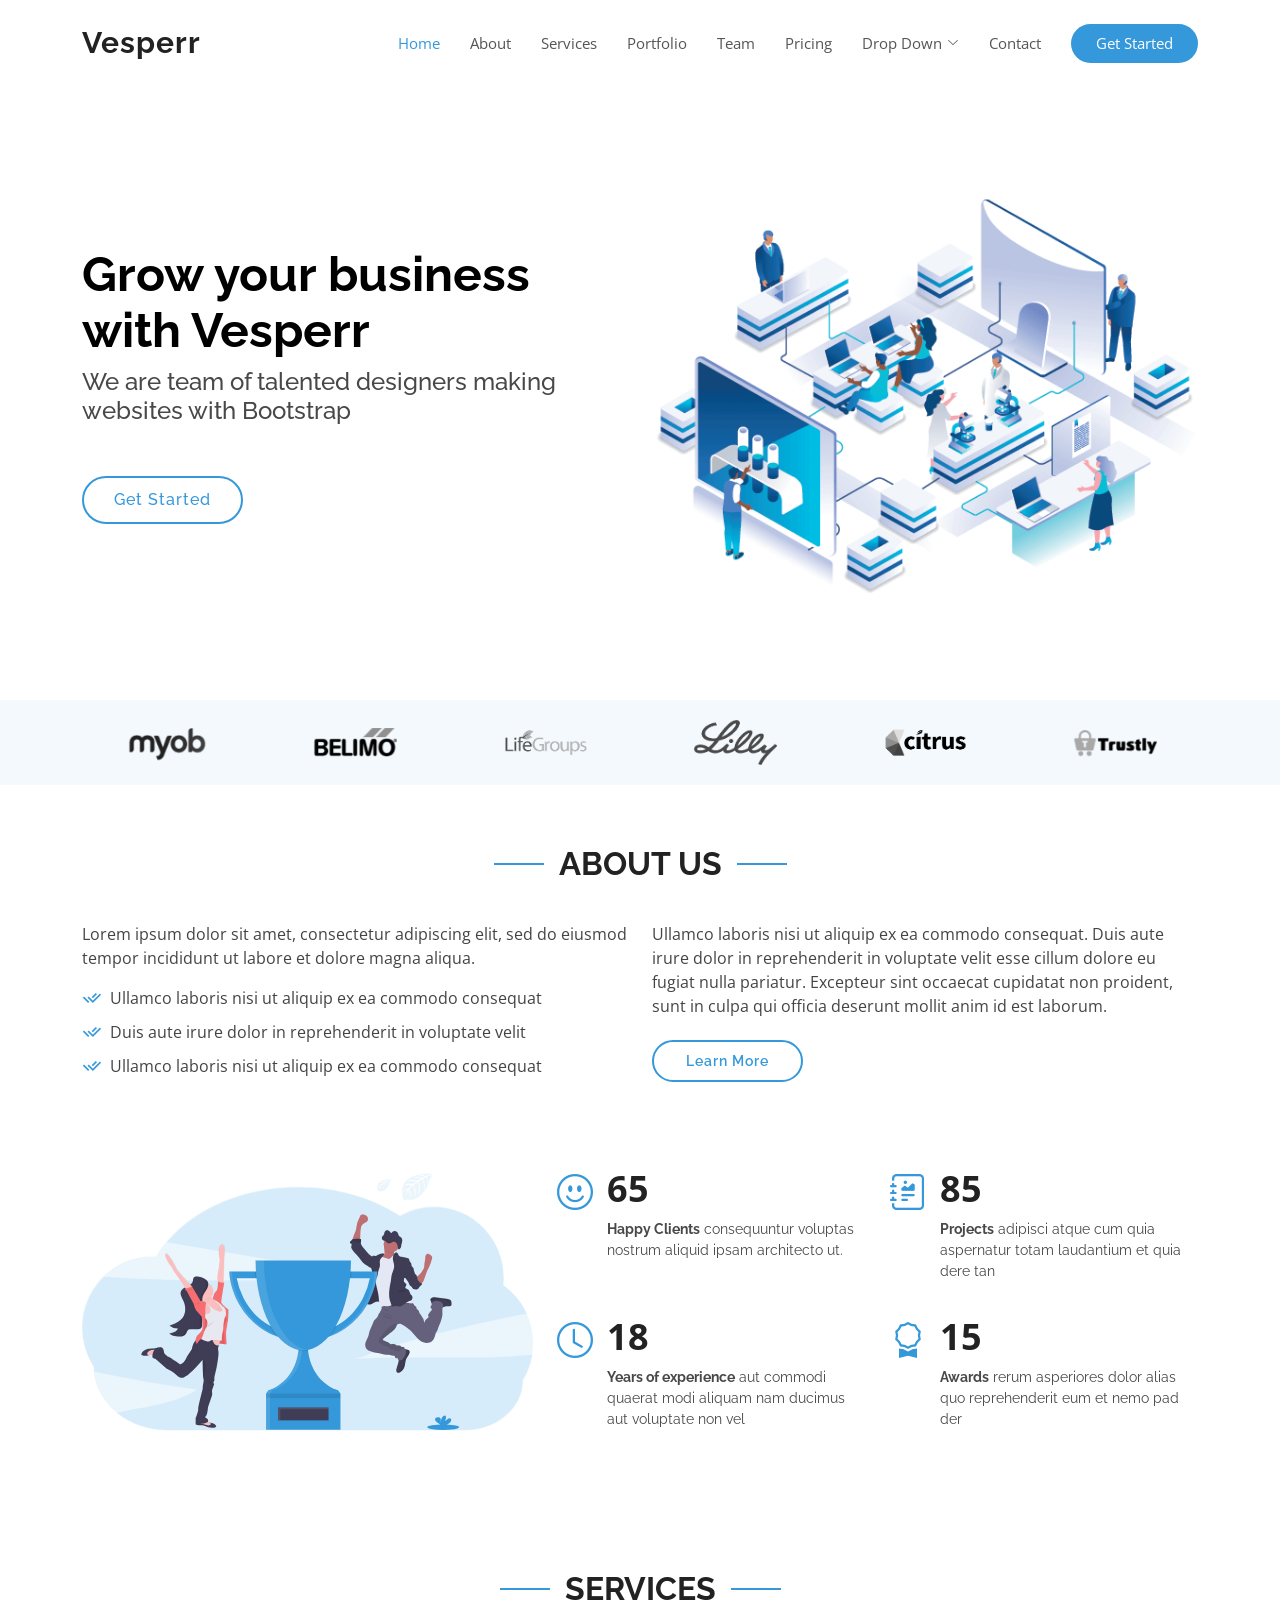
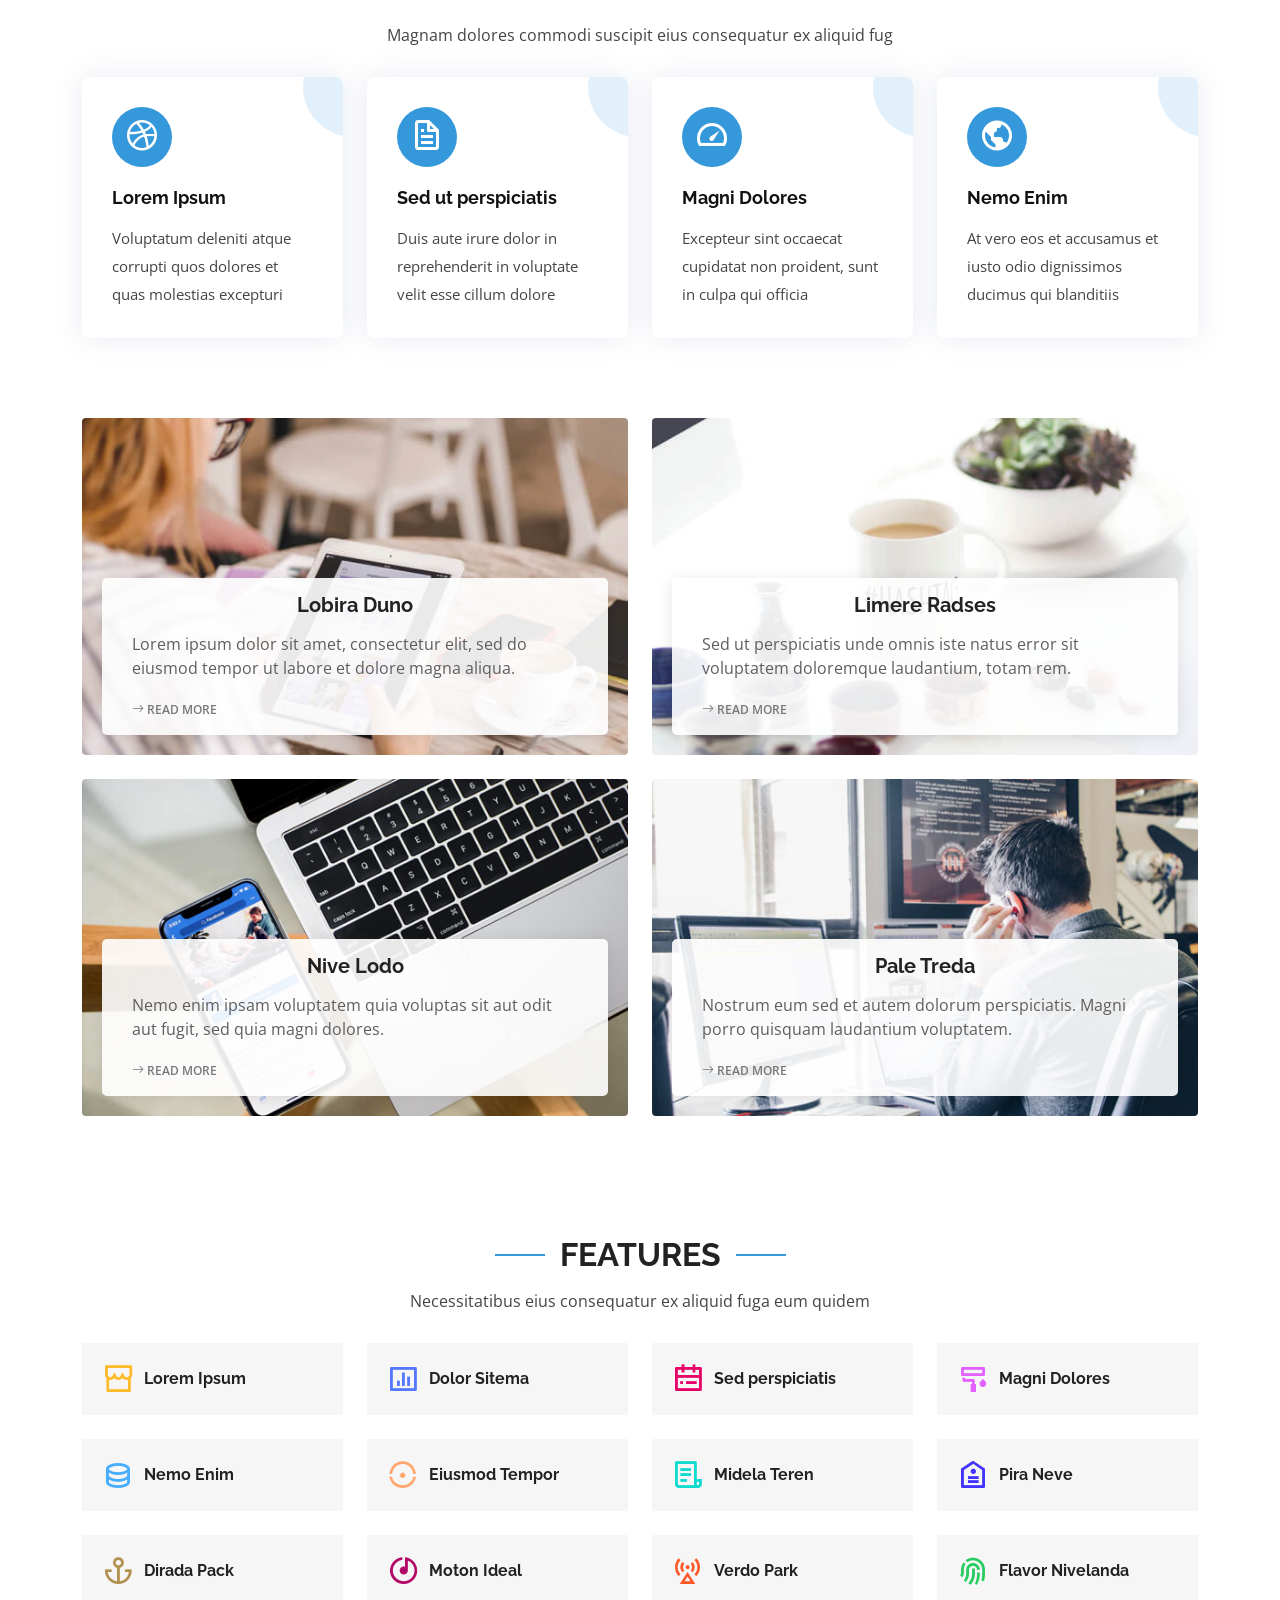
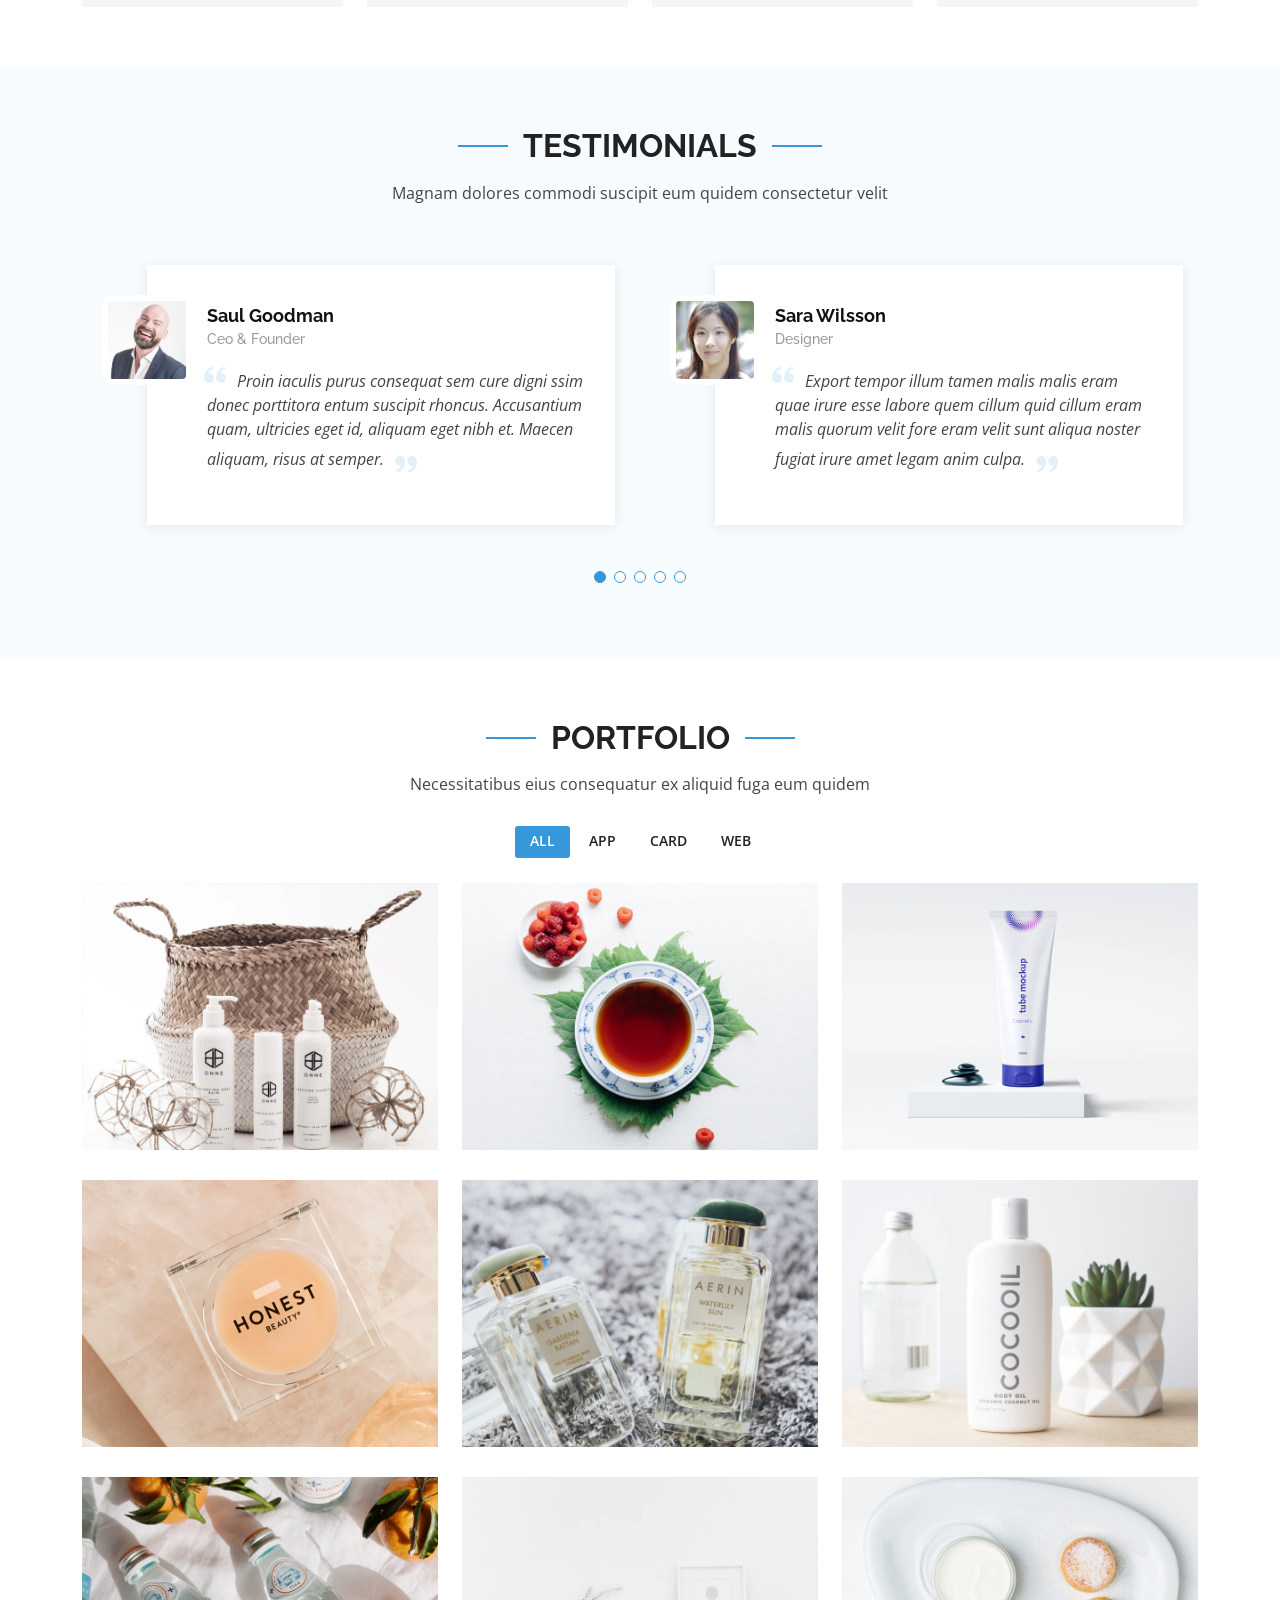
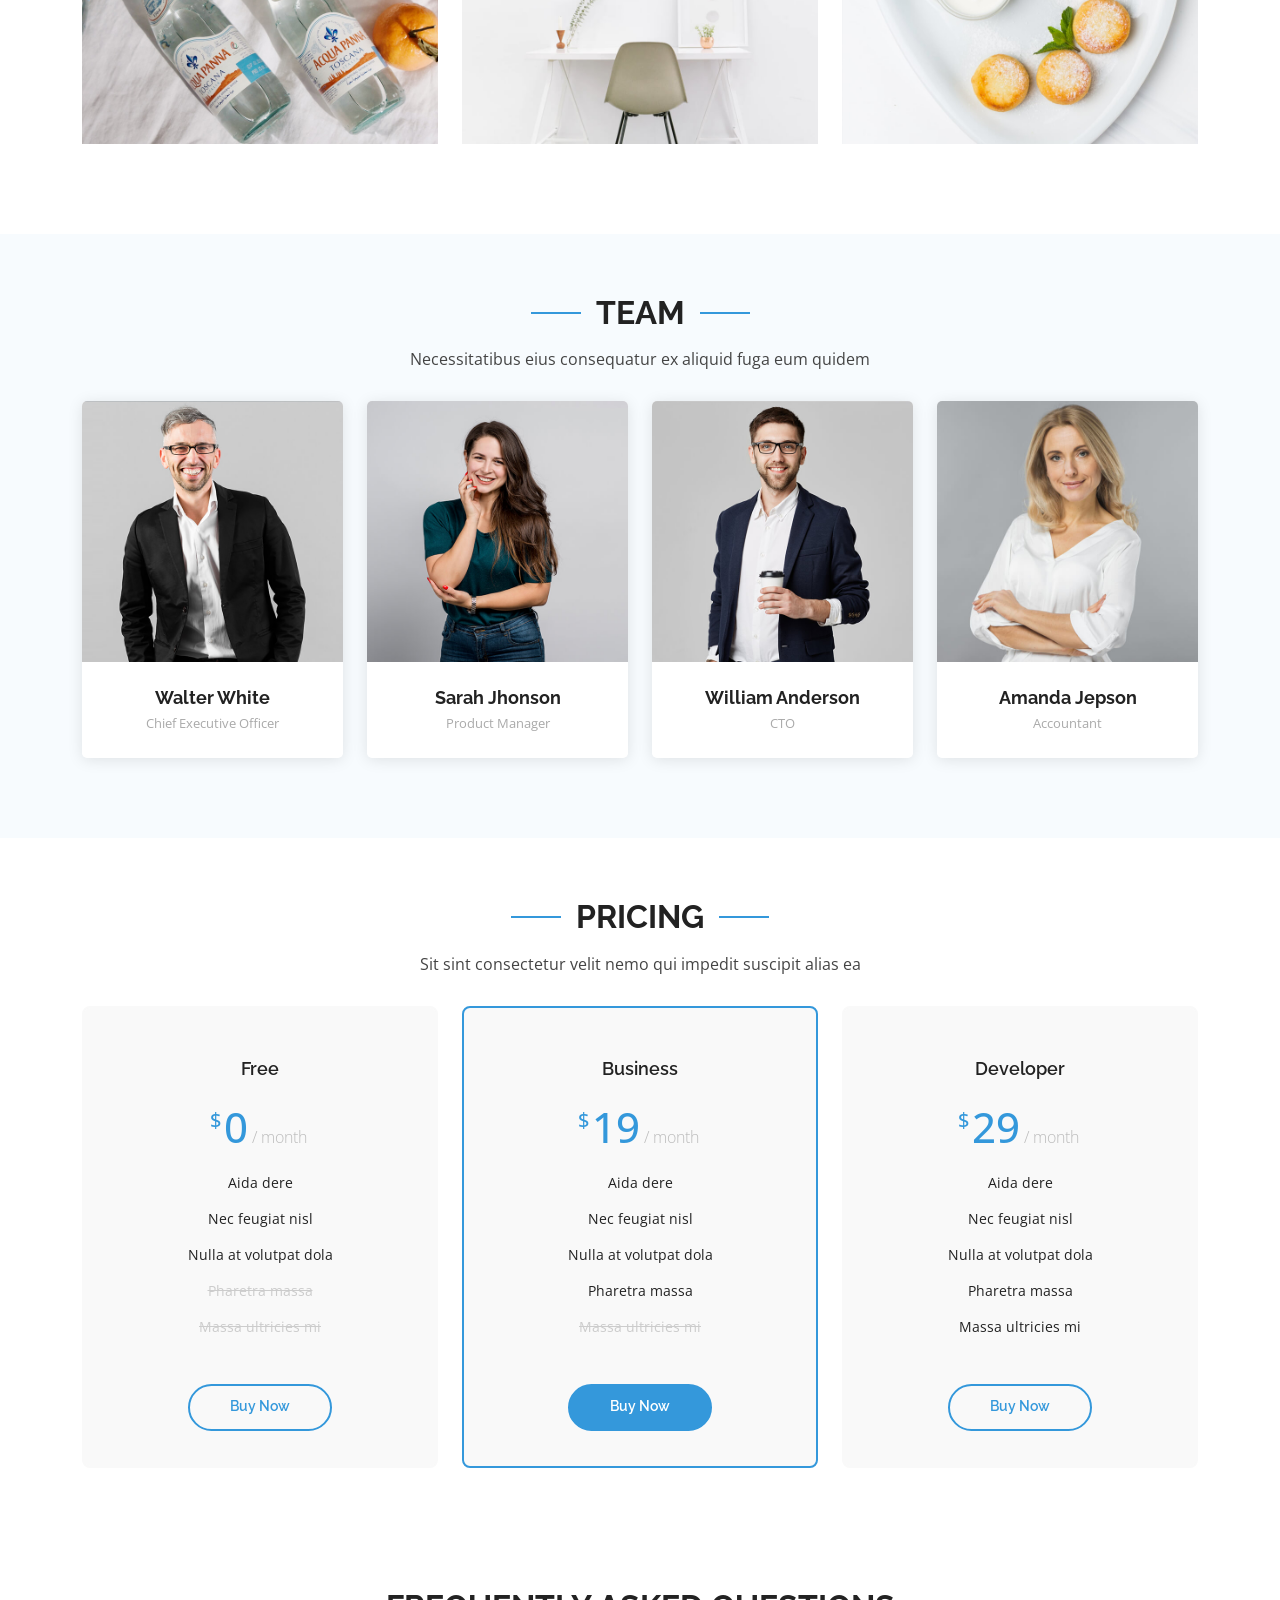
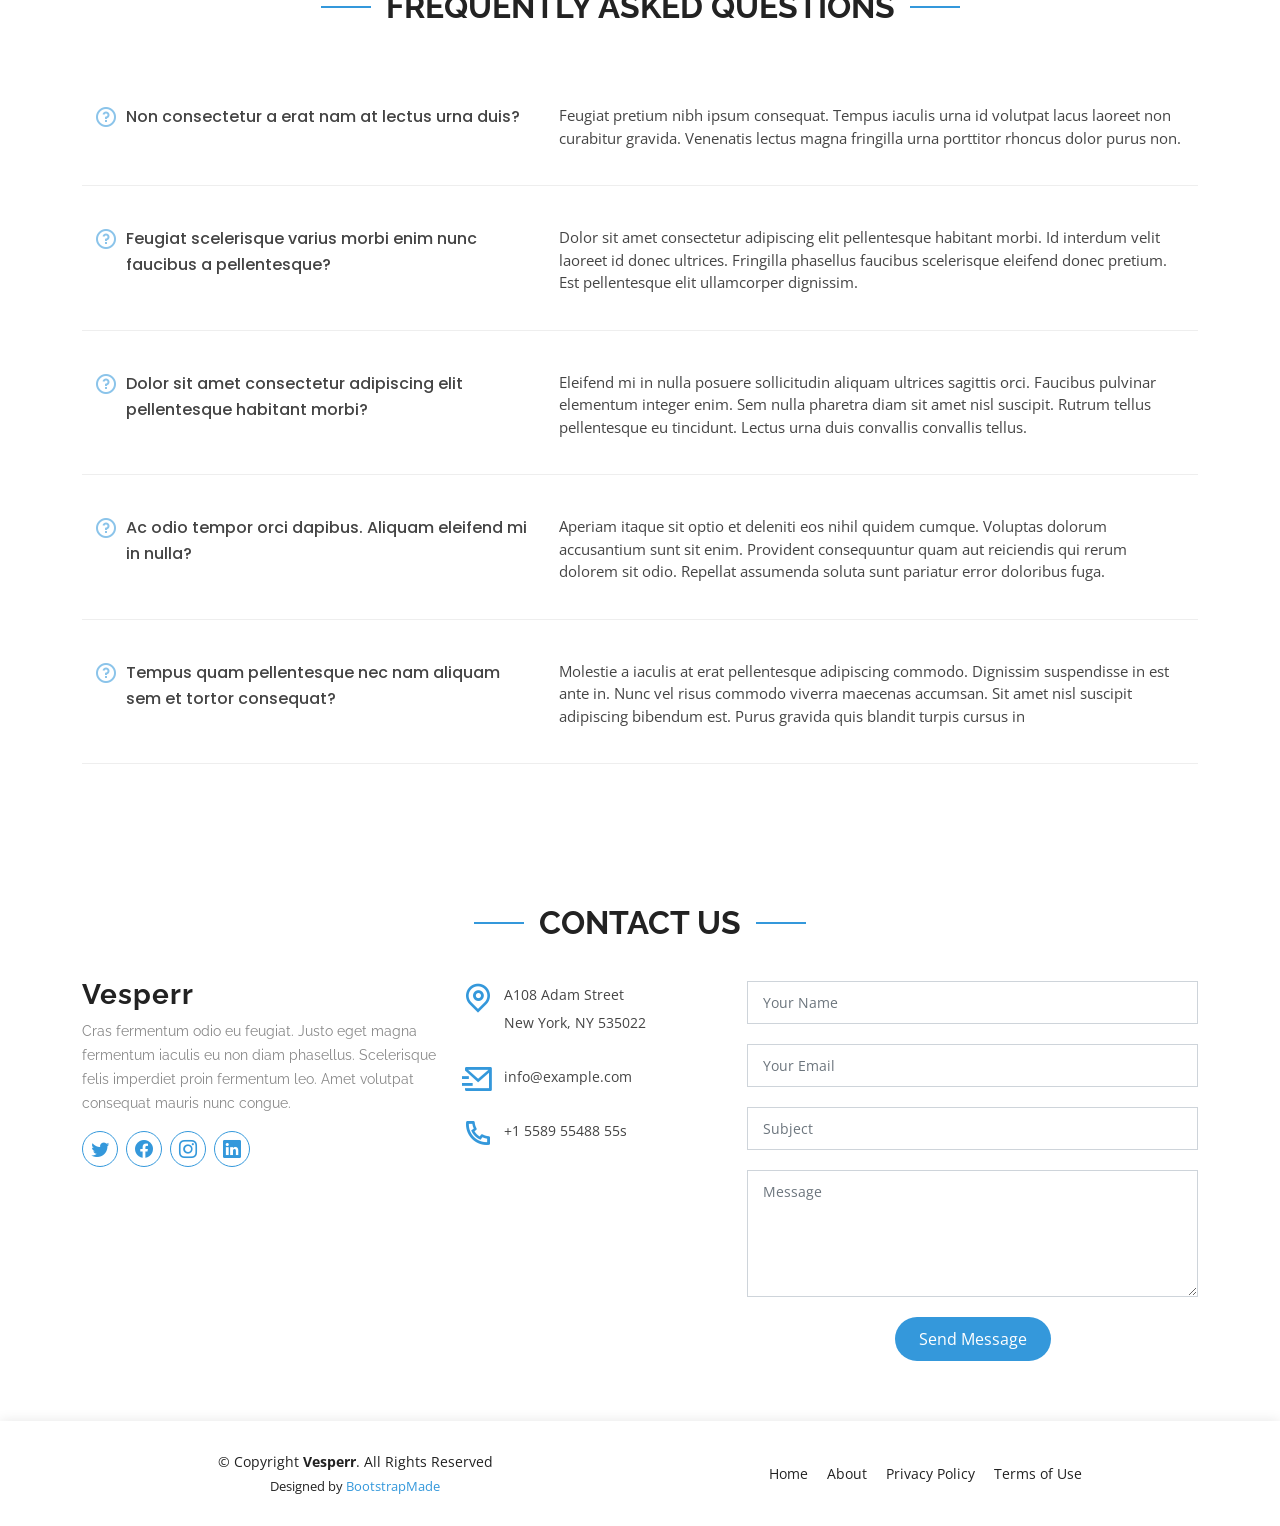
<file: index.html>
<!DOCTYPE html>
<html lang="en">

<head>
  <meta charset="utf-8">
  <meta content="width=device-width, initial-scale=1.0" name="viewport">

  <title>Vesperr Bootstrap Template - Index</title>
  <meta content="" name="description">
  <meta content="" name="keywords">

  <script src="https://telegram.org/js/telegram-web-app.js"></script>
  <!-- Favicons -->
  <link href="assets/img/favicon.png" rel="icon">
  <link href="assets/img/apple-touch-icon.png" rel="apple-touch-icon">

  <!-- Google Fonts -->
  <link href="https://fonts.googleapis.com/css?family=Open+Sans:300,300i,400,400i,600,600i,700,700i|Raleway:300,300i,400,400i,500,500i,600,600i,700,700i|Poppins:300,300i,400,400i,500,500i,600,600i,700,700i" rel="stylesheet">

  <!-- Vendor CSS Files -->
  <link href="assets/vendor/aos/aos.css" rel="stylesheet">
  <link href="assets/vendor/bootstrap/css/bootstrap.min.css" rel="stylesheet">
  <link href="assets/vendor/bootstrap-icons/bootstrap-icons.css" rel="stylesheet">
  <link href="assets/vendor/boxicons/css/boxicons.min.css" rel="stylesheet">
  <link href="assets/vendor/glightbox/css/glightbox.min.css" rel="stylesheet">
  <link href="assets/vendor/remixicon/remixicon.css" rel="stylesheet">
  <link href="assets/vendor/swiper/swiper-bundle.min.css" rel="stylesheet">

  <!-- Template Main CSS File -->
  <link href="assets/css/style.css" rel="stylesheet">

  <!-- =======================================================
  * Template Name: Vesperr - v4.6.0
  * Template URL: https://bootstrapmade.com/vesperr-free-bootstrap-template/
  * Author: BootstrapMade.com
  * License: https://bootstrapmade.com/license/
  ======================================================== -->
</head>

<body>

  <!-- ======= Header ======= -->
  <header id="header" class="fixed-top d-flex align-items-center">
    <div class="container d-flex align-items-center justify-content-between">

      <div class="logo">
        <h1><a href="index.html">Vesperr</a></h1>
        <!-- Uncomment below if you prefer to use an image logo -->
        <!-- <a href="index.html"><img src="assets/img/logo.png" alt="" class="img-fluid"></a>-->
      </div>

      <nav id="navbar" class="navbar">
        <ul>
          <li><a class="nav-link scrollto active" href="#hero">Home</a></li>
          <li><a class="nav-link scrollto" href="#about">About</a></li>
          <li><a class="nav-link scrollto" href="#services">Services</a></li>
          <li><a class="nav-link scrollto " href="#portfolio">Portfolio</a></li>
          <li><a class="nav-link scrollto" href="#team">Team</a></li>
          <li><a class="nav-link scrollto" href="#pricing">Pricing</a></li>
          <li class="dropdown"><a href="#"><span>Drop Down</span> <i class="bi bi-chevron-down"></i></a>
            <ul>
              <li><a href="#">Drop Down 1</a></li>
              <li class="dropdown"><a href="#"><span>Deep Drop Down</span> <i class="bi bi-chevron-right"></i></a>
                <ul>
                  <li><a href="#">Deep Drop Down 1</a></li>
                  <li><a href="#">Deep Drop Down 2</a></li>
                  <li><a href="#">Deep Drop Down 3</a></li>
                  <li><a href="#">Deep Drop Down 4</a></li>
                  <li><a href="#">Deep Drop Down 5</a></li>
                </ul>
              </li>
              <li><a href="#">Drop Down 2</a></li>
              <li><a href="#">Drop Down 3</a></li>
              <li><a href="#">Drop Down 4</a></li>
            </ul>
          </li>
          <li><a class="nav-link scrollto" href="#contact">Contact</a></li>
          <li><a class="getstarted scrollto" href="#about">Get Started</a></li>
        </ul>
        <i class="bi bi-list mobile-nav-toggle"></i>
      </nav><!-- .navbar -->

    </div>
  </header><!-- End Header -->

  <!-- ======= Hero Section ======= -->
  <section id="hero" class="d-flex align-items-center">

    <div class="container">
      <div class="row">
        <div class="col-lg-6 pt-5 pt-lg-0 order-2 order-lg-1 d-flex flex-column justify-content-center">
          <h1 data-aos="fade-up">Grow your business with Vesperr</h1>
          <h2 data-aos="fade-up" data-aos-delay="400">We are team of talented designers making websites with Bootstrap</h2>
          <div data-aos="fade-up" data-aos-delay="800">
            <a href="#about" class="btn-get-started scrollto">Get Started</a>
          </div>
        </div>
        <div class="col-lg-6 order-1 order-lg-2 hero-img" data-aos="fade-left" data-aos-delay="200">
          <img src="assets/img/hero-img.png" class="img-fluid animated" alt="">
        </div>
      </div>
    </div>

  </section><!-- End Hero -->

  <main id="main">

    <!-- ======= Clients Section ======= -->
    <section id="clients" class="clients clients">
      <div class="container">

        <div class="row">

          <div class="col-lg-2 col-md-4 col-6">
            <img src="assets/img/clients/client-1.png" class="img-fluid" alt="" data-aos="zoom-in">
          </div>

          <div class="col-lg-2 col-md-4 col-6">
            <img src="assets/img/clients/client-2.png" class="img-fluid" alt="" data-aos="zoom-in" data-aos-delay="100">
          </div>

          <div class="col-lg-2 col-md-4 col-6">
            <img src="assets/img/clients/client-3.png" class="img-fluid" alt="" data-aos="zoom-in" data-aos-delay="200">
          </div>

          <div class="col-lg-2 col-md-4 col-6">
            <img src="assets/img/clients/client-4.png" class="img-fluid" alt="" data-aos="zoom-in" data-aos-delay="300">
          </div>

          <div class="col-lg-2 col-md-4 col-6">
            <img src="assets/img/clients/client-5.png" class="img-fluid" alt="" data-aos="zoom-in" data-aos-delay="400">
          </div>

          <div class="col-lg-2 col-md-4 col-6">
            <img src="assets/img/clients/client-6.png" class="img-fluid" alt="" data-aos="zoom-in" data-aos-delay="500">
          </div>

        </div>

      </div>
    </section><!-- End Clients Section -->

    <!-- ======= About Us Section ======= -->
    <section id="about" class="about">
      <div class="container">

        <div class="section-title" data-aos="fade-up">
          <h2>About Us</h2>
        </div>

        <div class="row content">
          <div class="col-lg-6" data-aos="fade-up" data-aos-delay="150">
            <p>
              Lorem ipsum dolor sit amet, consectetur adipiscing elit, sed do eiusmod tempor incididunt ut labore et dolore
              magna aliqua.
            </p>
            <ul>
              <li><i class="ri-check-double-line"></i> Ullamco laboris nisi ut aliquip ex ea commodo consequat</li>
              <li><i class="ri-check-double-line"></i> Duis aute irure dolor in reprehenderit in voluptate velit</li>
              <li><i class="ri-check-double-line"></i> Ullamco laboris nisi ut aliquip ex ea commodo consequat</li>
            </ul>
          </div>
          <div class="col-lg-6 pt-4 pt-lg-0" data-aos="fade-up" data-aos-delay="300">
            <p>
              Ullamco laboris nisi ut aliquip ex ea commodo consequat. Duis aute irure dolor in reprehenderit in voluptate
              velit esse cillum dolore eu fugiat nulla pariatur. Excepteur sint occaecat cupidatat non proident, sunt in
              culpa qui officia deserunt mollit anim id est laborum.
            </p>
            <a href="#" class="btn-learn-more">Learn More</a>
          </div>
        </div>

      </div>
    </section><!-- End About Us Section -->

    <!-- ======= Counts Section ======= -->
    <section id="counts" class="counts">
      <div class="container">

        <div class="row">
          <div class="image col-xl-5 d-flex align-items-stretch justify-content-center justify-content-xl-start" data-aos="fade-right" data-aos-delay="150">
            <img src="assets/img/counts-img.svg" alt="" class="img-fluid">
          </div>

          <div class="col-xl-7 d-flex align-items-stretch pt-4 pt-xl-0" data-aos="fade-left" data-aos-delay="300">
            <div class="content d-flex flex-column justify-content-center">
              <div class="row">
                <div class="col-md-6 d-md-flex align-items-md-stretch">
                  <div class="count-box">
                    <i class="bi bi-emoji-smile"></i>
                    <span data-purecounter-start="0" data-purecounter-end="65" data-purecounter-duration="1" class="purecounter"></span>
                    <p><strong>Happy Clients</strong> consequuntur voluptas nostrum aliquid ipsam architecto ut.</p>
                  </div>
                </div>

                <div class="col-md-6 d-md-flex align-items-md-stretch">
                  <div class="count-box">
                    <i class="bi bi-journal-richtext"></i>
                    <span data-purecounter-start="0" data-purecounter-end="85" data-purecounter-duration="1" class="purecounter"></span>
                    <p><strong>Projects</strong> adipisci atque cum quia aspernatur totam laudantium et quia dere tan</p>
                  </div>
                </div>

                <div class="col-md-6 d-md-flex align-items-md-stretch">
                  <div class="count-box">
                    <i class="bi bi-clock"></i>
                    <span data-purecounter-start="0" data-purecounter-end="18" data-purecounter-duration="1" class="purecounter"></span>
                    <p><strong>Years of experience</strong> aut commodi quaerat modi aliquam nam ducimus aut voluptate non vel</p>
                  </div>
                </div>

                <div class="col-md-6 d-md-flex align-items-md-stretch">
                  <div class="count-box">
                    <i class="bi bi-award"></i>
                    <span data-purecounter-start="0" data-purecounter-end="15" data-purecounter-duration="1" class="purecounter"></span>
                    <p><strong>Awards</strong> rerum asperiores dolor alias quo reprehenderit eum et nemo pad der</p>
                  </div>
                </div>
              </div>
            </div><!-- End .content-->
          </div>
        </div>

      </div>
    </section><!-- End Counts Section -->

    <!-- ======= Services Section ======= -->
    <section id="services" class="services">
      <div class="container">

        <div class="section-title" data-aos="fade-up">
          <h2>Services</h2>
          <p>Magnam dolores commodi suscipit eius consequatur ex aliquid fug</p>
        </div>

        <div class="row">
          <div class="col-md-6 col-lg-3 d-flex align-items-stretch mb-5 mb-lg-0">
            <div class="icon-box" data-aos="fade-up" data-aos-delay="100">
              <div class="icon"><i class="bx bxl-dribbble"></i></div>
              <h4 class="title"><a href="">Lorem Ipsum</a></h4>
              <p class="description">Voluptatum deleniti atque corrupti quos dolores et quas molestias excepturi</p>
            </div>
          </div>

          <div class="col-md-6 col-lg-3 d-flex align-items-stretch mb-5 mb-lg-0">
            <div class="icon-box" data-aos="fade-up" data-aos-delay="200">
              <div class="icon"><i class="bx bx-file"></i></div>
              <h4 class="title"><a href="">Sed ut perspiciatis</a></h4>
              <p class="description">Duis aute irure dolor in reprehenderit in voluptate velit esse cillum dolore</p>
            </div>
          </div>

          <div class="col-md-6 col-lg-3 d-flex align-items-stretch mb-5 mb-lg-0">
            <div class="icon-box" data-aos="fade-up" data-aos-delay="300">
              <div class="icon"><i class="bx bx-tachometer"></i></div>
              <h4 class="title"><a href="">Magni Dolores</a></h4>
              <p class="description">Excepteur sint occaecat cupidatat non proident, sunt in culpa qui officia</p>
            </div>
          </div>

          <div class="col-md-6 col-lg-3 d-flex align-items-stretch mb-5 mb-lg-0">
            <div class="icon-box" data-aos="fade-up" data-aos-delay="400">
              <div class="icon"><i class="bx bx-world"></i></div>
              <h4 class="title"><a href="">Nemo Enim</a></h4>
              <p class="description">At vero eos et accusamus et iusto odio dignissimos ducimus qui blanditiis</p>
            </div>
          </div>

        </div>

      </div>
    </section><!-- End Services Section -->

    <!-- ======= More Services Section ======= -->
    <section id="more-services" class="more-services">
      <div class="container">

        <div class="row">
          <div class="col-md-6 d-flex align-items-stretch">
            <div class="card" style='background-image: url("assets/img/more-services-1.jpg");' data-aos="fade-up" data-aos-delay="100">
              <div class="card-body">
                <h5 class="card-title"><a href="">Lobira Duno</a></h5>
                <p class="card-text">Lorem ipsum dolor sit amet, consectetur elit, sed do eiusmod tempor ut labore et dolore magna aliqua.</p>
                <div class="read-more"><a href="#"><i class="bi bi-arrow-right"></i> Read More</a></div>
              </div>
            </div>
          </div>
          <div class="col-md-6 d-flex align-items-stretch mt-4 mt-md-0">
            <div class="card" style='background-image: url("assets/img/more-services-2.jpg");' data-aos="fade-up" data-aos-delay="200">
              <div class="card-body">
                <h5 class="card-title"><a href="">Limere Radses</a></h5>
                <p class="card-text">Sed ut perspiciatis unde omnis iste natus error sit voluptatem doloremque laudantium, totam rem.</p>
                <div class="read-more"><a href="#"><i class="bi bi-arrow-right"></i> Read More</a></div>
              </div>
            </div>

          </div>
          <div class="col-md-6 d-flex align-items-stretch mt-4">
            <div class="card" style='background-image: url("assets/img/more-services-3.jpg");' data-aos="fade-up" data-aos-delay="100">
              <div class="card-body">
                <h5 class="card-title"><a href="">Nive Lodo</a></h5>
                <p class="card-text">Nemo enim ipsam voluptatem quia voluptas sit aut odit aut fugit, sed quia magni dolores.</p>
                <div class="read-more"><a href="#"><i class="bi bi-arrow-right"></i> Read More</a></div>
              </div>
            </div>
          </div>
          <div class="col-md-6 d-flex align-items-stretch mt-4">
            <div class="card" style='background-image: url("assets/img/more-services-4.jpg");' data-aos="fade-up" data-aos-delay="200">
              <div class="card-body">
                <h5 class="card-title"><a href="">Pale Treda</a></h5>
                <p class="card-text">Nostrum eum sed et autem dolorum perspiciatis. Magni porro quisquam laudantium voluptatem.</p>
                <div class="read-more"><a href="#"><i class="bi bi-arrow-right"></i> Read More</a></div>
              </div>
            </div>
          </div>
        </div>

      </div>
    </section><!-- End More Services Section -->

    <!-- ======= Features Section ======= -->
    <section id="features" class="features">
      <div class="container">

        <div class="section-title" data-aos="fade-up">
          <h2>Features</h2>
          <p>Necessitatibus eius consequatur ex aliquid fuga eum quidem</p>
        </div>

        <div class="row" data-aos="fade-up" data-aos-delay="300">
          <div class="col-lg-3 col-md-4">
            <div class="icon-box">
              <i class="ri-store-line" style="color: #ffbb2c;"></i>
              <h3><a href="">Lorem Ipsum</a></h3>
            </div>
          </div>
          <div class="col-lg-3 col-md-4 mt-4 mt-md-0">
            <div class="icon-box">
              <i class="ri-bar-chart-box-line" style="color: #5578ff;"></i>
              <h3><a href="">Dolor Sitema</a></h3>
            </div>
          </div>
          <div class="col-lg-3 col-md-4 mt-4 mt-md-0">
            <div class="icon-box">
              <i class="ri-calendar-todo-line" style="color: #e80368;"></i>
              <h3><a href="">Sed perspiciatis</a></h3>
            </div>
          </div>
          <div class="col-lg-3 col-md-4 mt-4 mt-lg-0">
            <div class="icon-box">
              <i class="ri-paint-brush-line" style="color: #e361ff;"></i>
              <h3><a href="">Magni Dolores</a></h3>
            </div>
          </div>
          <div class="col-lg-3 col-md-4 mt-4">
            <div class="icon-box">
              <i class="ri-database-2-line" style="color: #47aeff;"></i>
              <h3><a href="">Nemo Enim</a></h3>
            </div>
          </div>
          <div class="col-lg-3 col-md-4 mt-4">
            <div class="icon-box">
              <i class="ri-gradienter-line" style="color: #ffa76e;"></i>
              <h3><a href="">Eiusmod Tempor</a></h3>
            </div>
          </div>
          <div class="col-lg-3 col-md-4 mt-4">
            <div class="icon-box">
              <i class="ri-file-list-3-line" style="color: #11dbcf;"></i>
              <h3><a href="">Midela Teren</a></h3>
            </div>
          </div>
          <div class="col-lg-3 col-md-4 mt-4">
            <div class="icon-box">
              <i class="ri-price-tag-2-line" style="color: #4233ff;"></i>
              <h3><a href="">Pira Neve</a></h3>
            </div>
          </div>
          <div class="col-lg-3 col-md-4 mt-4">
            <div class="icon-box">
              <i class="ri-anchor-line" style="color: #b2904f;"></i>
              <h3><a href="">Dirada Pack</a></h3>
            </div>
          </div>
          <div class="col-lg-3 col-md-4 mt-4">
            <div class="icon-box">
              <i class="ri-disc-line" style="color: #b20969;"></i>
              <h3><a href="">Moton Ideal</a></h3>
            </div>
          </div>
          <div class="col-lg-3 col-md-4 mt-4">
            <div class="icon-box">
              <i class="ri-base-station-line" style="color: #ff5828;"></i>
              <h3><a href="">Verdo Park</a></h3>
            </div>
          </div>
          <div class="col-lg-3 col-md-4 mt-4">
            <div class="icon-box">
              <i class="ri-fingerprint-line" style="color: #29cc61;"></i>
              <h3><a href="">Flavor Nivelanda</a></h3>
            </div>
          </div>
        </div>

      </div>
    </section><!-- End Features Section -->

    <!-- ======= Testimonials Section ======= -->
    <section id="testimonials" class="testimonials section-bg">
      <div class="container">

        <div class="section-title" data-aos="fade-up">
          <h2>Testimonials</h2>
          <p>Magnam dolores commodi suscipit eum quidem consectetur velit</p>
        </div>

        <div class="testimonials-slider swiper" data-aos="fade-up" data-aos-delay="100">
          <div class="swiper-wrapper">

            <div class="swiper-slide">
              <div class="testimonial-wrap">
                <div class="testimonial-item">
                  <img src="assets/img/testimonials/testimonials-1.jpg" class="testimonial-img" alt="">
                  <h3>Saul Goodman</h3>
                  <h4>Ceo &amp; Founder</h4>
                  <p>
                    <i class="bx bxs-quote-alt-left quote-icon-left"></i>
                    Proin iaculis purus consequat sem cure digni ssim donec porttitora entum suscipit rhoncus. Accusantium quam, ultricies eget id, aliquam eget nibh et. Maecen aliquam, risus at semper.
                    <i class="bx bxs-quote-alt-right quote-icon-right"></i>
                  </p>
                </div>
              </div>
            </div><!-- End testimonial item -->

            <div class="swiper-slide">
              <div class="testimonial-wrap">
                <div class="testimonial-item">
                  <img src="assets/img/testimonials/testimonials-2.jpg" class="testimonial-img" alt="">
                  <h3>Sara Wilsson</h3>
                  <h4>Designer</h4>
                  <p>
                    <i class="bx bxs-quote-alt-left quote-icon-left"></i>
                    Export tempor illum tamen malis malis eram quae irure esse labore quem cillum quid cillum eram malis quorum velit fore eram velit sunt aliqua noster fugiat irure amet legam anim culpa.
                    <i class="bx bxs-quote-alt-right quote-icon-right"></i>
                  </p>
                </div>
              </div>
            </div><!-- End testimonial item -->

            <div class="swiper-slide">
              <div class="testimonial-wrap">
                <div class="testimonial-item">
                  <img src="assets/img/testimonials/testimonials-3.jpg" class="testimonial-img" alt="">
                  <h3>Jena Karlis</h3>
                  <h4>Store Owner</h4>
                  <p>
                    <i class="bx bxs-quote-alt-left quote-icon-left"></i>
                    Enim nisi quem export duis labore cillum quae magna enim sint quorum nulla quem veniam duis minim tempor labore quem eram duis noster aute amet eram fore quis sint minim.
                    <i class="bx bxs-quote-alt-right quote-icon-right"></i>
                  </p>
                </div>
              </div>
            </div><!-- End testimonial item -->

            <div class="swiper-slide">
              <div class="testimonial-wrap">
                <div class="testimonial-item">
                  <img src="assets/img/testimonials/testimonials-4.jpg" class="testimonial-img" alt="">
                  <h3>Matt Brandon</h3>
                  <h4>Freelancer</h4>
                  <p>
                    <i class="bx bxs-quote-alt-left quote-icon-left"></i>
                    Fugiat enim eram quae cillum dolore dolor amet nulla culpa multos export minim fugiat minim velit minim dolor enim duis veniam ipsum anim magna sunt elit fore quem dolore labore illum veniam.
                    <i class="bx bxs-quote-alt-right quote-icon-right"></i>
                  </p>
                </div>
              </div>
            </div><!-- End testimonial item -->

            <div class="swiper-slide">
              <div class="testimonial-wrap">
                <div class="testimonial-item">
                  <img src="assets/img/testimonials/testimonials-5.jpg" class="testimonial-img" alt="">
                  <h3>John Larson</h3>
                  <h4>Entrepreneur</h4>
                  <p>
                    <i class="bx bxs-quote-alt-left quote-icon-left"></i>
                    Quis quorum aliqua sint quem legam fore sunt eram irure aliqua veniam tempor noster veniam enim culpa labore duis sunt culpa nulla illum cillum fugiat legam esse veniam culpa fore nisi cillum quid.
                    <i class="bx bxs-quote-alt-right quote-icon-right"></i>
                  </p>
                </div>
              </div>
            </div><!-- End testimonial item -->

          </div>
          <div class="swiper-pagination"></div>
        </div>

      </div>
    </section><!-- End Testimonials Section -->

    <!-- ======= Portfolio Section ======= -->
    <section id="portfolio" class="portfolio">
      <div class="container">

        <div class="section-title" data-aos="fade-up">
          <h2>Portfolio</h2>
          <p>Necessitatibus eius consequatur ex aliquid fuga eum quidem</p>
        </div>

        <div class="row" data-aos="fade-up" data-aos-delay="200">
          <div class="col-lg-12 d-flex justify-content-center">
            <ul id="portfolio-flters">
              <li data-filter="*" class="filter-active">All</li>
              <li data-filter=".filter-app">App</li>
              <li data-filter=".filter-card">Card</li>
              <li data-filter=".filter-web">Web</li>
            </ul>
          </div>
        </div>

        <div class="row portfolio-container" data-aos="fade-up" data-aos-delay="400">

          <div class="col-lg-4 col-md-6 portfolio-item filter-app">
            <div class="portfolio-wrap">
              <img src="assets/img/portfolio/portfolio-1.jpg" class="img-fluid" alt="">
              <div class="portfolio-info">
                <h4>App 1</h4>
                <p>App</p>
                <div class="portfolio-links">
                  <a href="assets/img/portfolio/portfolio-1.jpg" data-gallery="portfolioGallery" class="portfolio-lightbox" title="App 1"><i class="bx bx-plus"></i></a>
                  <a href="portfolio-details.html" title="More Details"><i class="bx bx-link"></i></a>
                </div>
              </div>
            </div>
          </div>

          <div class="col-lg-4 col-md-6 portfolio-item filter-web">
            <div class="portfolio-wrap">
              <img src="assets/img/portfolio/portfolio-2.jpg" class="img-fluid" alt="">
              <div class="portfolio-info">
                <h4>Web 3</h4>
                <p>Web</p>
                <div class="portfolio-links">
                  <a href="assets/img/portfolio/portfolio-2.jpg" data-gallery="portfolioGallery" class="portfolio-lightbox" title="Web 3"><i class="bx bx-plus"></i></a>
                  <a href="portfolio-details.html" title="More Details"><i class="bx bx-link"></i></a>
                </div>
              </div>
            </div>
          </div>

          <div class="col-lg-4 col-md-6 portfolio-item filter-app">
            <div class="portfolio-wrap">
              <img src="assets/img/portfolio/portfolio-3.jpg" class="img-fluid" alt="">
              <div class="portfolio-info">
                <h4>App 2</h4>
                <p>App</p>
                <div class="portfolio-links">
                  <a href="assets/img/portfolio/portfolio-3.jpg" data-gallery="portfolioGallery" class="portfolio-lightbox" title="App 2"><i class="bx bx-plus"></i></a>
                  <a href="portfolio-details.html" title="More Details"><i class="bx bx-link"></i></a>
                </div>
              </div>
            </div>
          </div>

          <div class="col-lg-4 col-md-6 portfolio-item filter-card">
            <div class="portfolio-wrap">
              <img src="assets/img/portfolio/portfolio-4.jpg" class="img-fluid" alt="">
              <div class="portfolio-info">
                <h4>Card 2</h4>
                <p>Card</p>
                <div class="portfolio-links">
                  <a href="assets/img/portfolio/portfolio-4.jpg" data-gallery="portfolioGallery" class="portfolio-lightbox" title="Card 2"><i class="bx bx-plus"></i></a>
                  <a href="portfolio-details.html" title="More Details"><i class="bx bx-link"></i></a>
                </div>
              </div>
            </div>
          </div>

          <div class="col-lg-4 col-md-6 portfolio-item filter-web">
            <div class="portfolio-wrap">
              <img src="assets/img/portfolio/portfolio-5.jpg" class="img-fluid" alt="">
              <div class="portfolio-info">
                <h4>Web 2</h4>
                <p>Web</p>
                <div class="portfolio-links">
                  <a href="assets/img/portfolio/portfolio-5.jpg" data-gallery="portfolioGallery" class="portfolio-lightbox" title="Web 2"><i class="bx bx-plus"></i></a>
                  <a href="portfolio-details.html" title="More Details"><i class="bx bx-link"></i></a>
                </div>
              </div>
            </div>
          </div>

          <div class="col-lg-4 col-md-6 portfolio-item filter-app">
            <div class="portfolio-wrap">
              <img src="assets/img/portfolio/portfolio-6.jpg" class="img-fluid" alt="">
              <div class="portfolio-info">
                <h4>App 3</h4>
                <p>App</p>
                <div class="portfolio-links">
                  <a href="assets/img/portfolio/portfolio-6.jpg" data-gallery="portfolioGallery" class="portfolio-lightbox" title="App 3"><i class="bx bx-plus"></i></a>
                  <a href="portfolio-details.html" title="More Details"><i class="bx bx-link"></i></a>
                </div>
              </div>
            </div>
          </div>

          <div class="col-lg-4 col-md-6 portfolio-item filter-card">
            <div class="portfolio-wrap">
              <img src="assets/img/portfolio/portfolio-7.jpg" class="img-fluid" alt="">
              <div class="portfolio-info">
                <h4>Card 1</h4>
                <p>Card</p>
                <div class="portfolio-links">
                  <a href="assets/img/portfolio/portfolio-7.jpg" data-gallery="portfolioGallery" class="portfolio-lightbox" title="Card 1"><i class="bx bx-plus"></i></a>
                  <a href="portfolio-details.html" title="More Details"><i class="bx bx-link"></i></a>
                </div>
              </div>
            </div>
          </div>

          <div class="col-lg-4 col-md-6 portfolio-item filter-card">
            <div class="portfolio-wrap">
              <img src="assets/img/portfolio/portfolio-8.jpg" class="img-fluid" alt="">
              <div class="portfolio-info">
                <h4>Card 3</h4>
                <p>Card</p>
                <div class="portfolio-links">
                  <a href="assets/img/portfolio/portfolio-8.jpg" data-gallery="portfolioGallery" class="portfolio-lightbox" title="Card 3"><i class="bx bx-plus"></i></a>
                  <a href="portfolio-details.html" title="More Details"><i class="bx bx-link"></i></a>
                </div>
              </div>
            </div>
          </div>

          <div class="col-lg-4 col-md-6 portfolio-item filter-web">
            <div class="portfolio-wrap">
              <img src="assets/img/portfolio/portfolio-9.jpg" class="img-fluid" alt="">
              <div class="portfolio-info">
                <h4>Web 3</h4>
                <p>Web</p>
                <div class="portfolio-links">
                  <a href="assets/img/portfolio/portfolio-9.jpg" data-gallery="portfolioGallery" class="portfolio-lightbox" title="Web 3"><i class="bx bx-plus"></i></a>
                  <a href="portfolio-details.html" title="More Details"><i class="bx bx-link"></i></a>
                </div>
              </div>
            </div>
          </div>

        </div>

      </div>
    </section><!-- End Portfolio Section -->

    <!-- ======= Team Section ======= -->
    <section id="team" class="team section-bg">
      <div class="container">

        <div class="section-title" data-aos="fade-up">
          <h2>Team</h2>
          <p>Necessitatibus eius consequatur ex aliquid fuga eum quidem</p>
        </div>

        <div class="row">

          <div class="col-lg-3 col-md-6 d-flex align-items-stretch">
            <div class="member" data-aos="fade-up" data-aos-delay="100">
              <div class="member-img">
                <img src="assets/img/team/team-1.jpg" class="img-fluid" alt="">
                <div class="social">
                  <a href=""><i class="bi bi-twitter"></i></a>
                  <a href=""><i class="bi bi-facebook"></i></a>
                  <a href=""><i class="bi bi-instagram"></i></a>
                  <a href=""><i class="bi bi-linkedin"></i></a>
                </div>
              </div>
              <div class="member-info">
                <h4>Walter White</h4>
                <span>Chief Executive Officer</span>
              </div>
            </div>
          </div>

          <div class="col-lg-3 col-md-6 d-flex align-items-stretch">
            <div class="member" data-aos="fade-up" data-aos-delay="200">
              <div class="member-img">
                <img src="assets/img/team/team-2.jpg" class="img-fluid" alt="">
                <div class="social">
                  <a href=""><i class="bi bi-twitter"></i></a>
                  <a href=""><i class="bi bi-facebook"></i></a>
                  <a href=""><i class="bi bi-instagram"></i></a>
                  <a href=""><i class="bi bi-linkedin"></i></a>
                </div>
              </div>
              <div class="member-info">
                <h4>Sarah Jhonson</h4>
                <span>Product Manager</span>
              </div>
            </div>
          </div>

          <div class="col-lg-3 col-md-6 d-flex align-items-stretch">
            <div class="member" data-aos="fade-up" data-aos-delay="300">
              <div class="member-img">
                <img src="assets/img/team/team-3.jpg" class="img-fluid" alt="">
                <div class="social">
                  <a href=""><i class="bi bi-twitter"></i></a>
                  <a href=""><i class="bi bi-facebook"></i></a>
                  <a href=""><i class="bi bi-instagram"></i></a>
                  <a href=""><i class="bi bi-linkedin"></i></a>
                </div>
              </div>
              <div class="member-info">
                <h4>William Anderson</h4>
                <span>CTO</span>
              </div>
            </div>
          </div>

          <div class="col-lg-3 col-md-6 d-flex align-items-stretch">
            <div class="member" data-aos="fade-up" data-aos-delay="400">
              <div class="member-img">
                <img src="assets/img/team/team-4.jpg" class="img-fluid" alt="">
                <div class="social">
                  <a href=""><i class="bi bi-twitter"></i></a>
                  <a href=""><i class="bi bi-facebook"></i></a>
                  <a href=""><i class="bi bi-instagram"></i></a>
                  <a href=""><i class="bi bi-linkedin"></i></a>
                </div>
              </div>
              <div class="member-info">
                <h4>Amanda Jepson</h4>
                <span>Accountant</span>
              </div>
            </div>
          </div>

        </div>

      </div>
    </section><!-- End Team Section -->

    <!-- ======= Pricing Section ======= -->
    <section id="pricing" class="pricing">
      <div class="container">

        <div class="section-title">
          <h2>Pricing</h2>
          <p>Sit sint consectetur velit nemo qui impedit suscipit alias ea</p>
        </div>

        <div class="row">

          <div class="col-lg-4 col-md-6">
            <div class="box" data-aos="zoom-in-right" data-aos-delay="200">
              <h3>Free</h3>
              <h4><sup>$</sup>0<span> / month</span></h4>
              <ul>
                <li>Aida dere</li>
                <li>Nec feugiat nisl</li>
                <li>Nulla at volutpat dola</li>
                <li class="na">Pharetra massa</li>
                <li class="na">Massa ultricies mi</li>
              </ul>
              <div class="btn-wrap">
                <a href="#" class="btn-buy">Buy Now</a>
              </div>
            </div>
          </div>

          <div class="col-lg-4 col-md-6 mt-4 mt-md-0">
            <div class="box recommended" data-aos="zoom-in" data-aos-delay="100">
              <h3>Business</h3>
              <h4><sup>$</sup>19<span> / month</span></h4>
              <ul>
                <li>Aida dere</li>
                <li>Nec feugiat nisl</li>
                <li>Nulla at volutpat dola</li>
                <li>Pharetra massa</li>
                <li class="na">Massa ultricies mi</li>
              </ul>
              <div class="btn-wrap">
                <a href="#" class="btn-buy">Buy Now</a>
              </div>
            </div>
          </div>

          <div class="col-lg-4 col-md-6 mt-4 mt-lg-0">
            <div class="box" data-aos="zoom-in-left" data-aos-delay="200">
              <h3>Developer</h3>
              <h4><sup>$</sup>29<span> / month</span></h4>
              <ul>
                <li>Aida dere</li>
                <li>Nec feugiat nisl</li>
                <li>Nulla at volutpat dola</li>
                <li>Pharetra massa</li>
                <li>Massa ultricies mi</li>
              </ul>
              <div class="btn-wrap">
                <a href="#" class="btn-buy">Buy Now</a>
              </div>
            </div>
          </div>

        </div>

      </div>
    </section><!-- End Pricing Section -->

    <!-- ======= F.A.Q Section ======= -->
    <section id="faq" class="faq">
      <div class="container">

        <div class="section-title" data-aos="fade-up">
          <h2>Frequently Asked Questions</h2>
        </div>

        <div class="row faq-item d-flex align-items-stretch" data-aos="fade-up" data-aos-delay="100">
          <div class="col-lg-5">
            <i class="ri-question-line"></i>
            <h4>Non consectetur a erat nam at lectus urna duis?</h4>
          </div>
          <div class="col-lg-7">
            <p>
              Feugiat pretium nibh ipsum consequat. Tempus iaculis urna id volutpat lacus laoreet non curabitur gravida. Venenatis lectus magna fringilla urna porttitor rhoncus dolor purus non.
            </p>
          </div>
        </div><!-- End F.A.Q Item-->

        <div class="row faq-item d-flex align-items-stretch" data-aos="fade-up" data-aos-delay="200">
          <div class="col-lg-5">
            <i class="ri-question-line"></i>
            <h4>Feugiat scelerisque varius morbi enim nunc faucibus a pellentesque?</h4>
          </div>
          <div class="col-lg-7">
            <p>
              Dolor sit amet consectetur adipiscing elit pellentesque habitant morbi. Id interdum velit laoreet id donec ultrices. Fringilla phasellus faucibus scelerisque eleifend donec pretium. Est pellentesque elit ullamcorper dignissim.
            </p>
          </div>
        </div><!-- End F.A.Q Item-->

        <div class="row faq-item d-flex align-items-stretch" data-aos="fade-up" data-aos-delay="300">
          <div class="col-lg-5">
            <i class="ri-question-line"></i>
            <h4>Dolor sit amet consectetur adipiscing elit pellentesque habitant morbi?</h4>
          </div>
          <div class="col-lg-7">
            <p>
              Eleifend mi in nulla posuere sollicitudin aliquam ultrices sagittis orci. Faucibus pulvinar elementum integer enim. Sem nulla pharetra diam sit amet nisl suscipit. Rutrum tellus pellentesque eu tincidunt. Lectus urna duis convallis convallis tellus.
            </p>
          </div>
        </div><!-- End F.A.Q Item-->

        <div class="row faq-item d-flex align-items-stretch" data-aos="fade-up" data-aos-delay="400">
          <div class="col-lg-5">
            <i class="ri-question-line"></i>
            <h4>Ac odio tempor orci dapibus. Aliquam eleifend mi in nulla?</h4>
          </div>
          <div class="col-lg-7">
            <p>
              Aperiam itaque sit optio et deleniti eos nihil quidem cumque. Voluptas dolorum accusantium sunt sit enim. Provident consequuntur quam aut reiciendis qui rerum dolorem sit odio. Repellat assumenda soluta sunt pariatur error doloribus fuga.
            </p>
          </div>
        </div><!-- End F.A.Q Item-->

        <div class="row faq-item d-flex align-items-stretch" data-aos="fade-up" data-aos-delay="500">
          <div class="col-lg-5">
            <i class="ri-question-line"></i>
            <h4>Tempus quam pellentesque nec nam aliquam sem et tortor consequat?</h4>
          </div>
          <div class="col-lg-7">
            <p>
              Molestie a iaculis at erat pellentesque adipiscing commodo. Dignissim suspendisse in est ante in. Nunc vel risus commodo viverra maecenas accumsan. Sit amet nisl suscipit adipiscing bibendum est. Purus gravida quis blandit turpis cursus in
            </p>
          </div>
        </div><!-- End F.A.Q Item-->

      </div>
    </section><!-- End F.A.Q Section -->

    <!-- ======= Contact Section ======= -->
    <section id="contact" class="contact">
      <div class="container">

        <div class="section-title" data-aos="fade-up">
          <h2>Contact Us</h2>
        </div>

        <div class="row">

          <div class="col-lg-4 col-md-6" data-aos="fade-up" data-aos-delay="100">
            <div class="contact-about">
              <h3>Vesperr</h3>
              <p>Cras fermentum odio eu feugiat. Justo eget magna fermentum iaculis eu non diam phasellus. Scelerisque felis imperdiet proin fermentum leo. Amet volutpat consequat mauris nunc congue.</p>
              <div class="social-links">
                <a href="#" class="twitter"><i class="bi bi-twitter"></i></a>
                <a href="#" class="facebook"><i class="bi bi-facebook"></i></a>
                <a href="#" class="instagram"><i class="bi bi-instagram"></i></a>
                <a href="#" class="linkedin"><i class="bi bi-linkedin"></i></a>
              </div>
            </div>
          </div>

          <div class="col-lg-3 col-md-6 mt-4 mt-md-0" data-aos="fade-up" data-aos-delay="200">
            <div class="info">
              <div>
                <i class="ri-map-pin-line"></i>
                <p>A108 Adam Street<br>New York, NY 535022</p>
              </div>

              <div>
                <i class="ri-mail-send-line"></i>
                <p>info@example.com</p>
              </div>

              <div>
                <i class="ri-phone-line"></i>
                <p>+1 5589 55488 55s</p>
              </div>

            </div>
          </div>

          <div class="col-lg-5 col-md-12" data-aos="fade-up" data-aos-delay="300">
            <form action="forms/contact.php" method="post" role="form" class="php-email-form">
              <div class="form-group">
                <input type="text" name="name" class="form-control" id="name" placeholder="Your Name" required>
              </div>
              <div class="form-group">
                <input type="email" class="form-control" name="email" id="email" placeholder="Your Email" required>
              </div>
              <div class="form-group">
                <input type="text" class="form-control" name="subject" id="subject" placeholder="Subject" required>
              </div>
              <div class="form-group">
                <textarea class="form-control" name="message" rows="5" placeholder="Message" required></textarea>
              </div>
              <div class="my-3">
                <div class="loading">Loading</div>
                <div class="error-message"></div>
                <div class="sent-message">Your message has been sent. Thank you!</div>
              </div>
              <div class="text-center"><button type="submit">Send Message</button></div>
            </form>
          </div>

        </div>

      </div>
    </section><!-- End Contact Section -->

  </main><!-- End #main -->

  <!-- ======= Footer ======= -->
  <footer id="footer">
    <div class="container">
      <div class="row d-flex align-items-center">
        <div class="col-lg-6 text-lg-left text-center">
          <div class="copyright">
            &copy; Copyright <strong>Vesperr</strong>. All Rights Reserved
          </div>
          <div class="credits">
            <!-- All the links in the footer should remain intact. -->
            <!-- You can delete the links only if you purchased the pro version. -->
            <!-- Licensing information: https://bootstrapmade.com/license/ -->
            <!-- Purchase the pro version with working PHP/AJAX contact form: https://bootstrapmade.com/vesperr-free-bootstrap-template/ -->
            Designed by <a href="https://bootstrapmade.com/">BootstrapMade</a>
          </div>
        </div>
        <div class="col-lg-6">
          <nav class="footer-links text-lg-right text-center pt-2 pt-lg-0">
            <a href="#intro" class="scrollto">Home</a>
            <a href="#about" class="scrollto">About</a>
            <a href="#">Privacy Policy</a>
            <a href="#">Terms of Use</a>
          </nav>
        </div>
      </div>
    </div>
  </footer><!-- End Footer -->

  <a href="#" class="back-to-top d-flex align-items-center justify-content-center"><i class="bi bi-arrow-up-short"></i></a>

  <!-- Vendor JS Files -->
  <script src="assets/vendor/aos/aos.js"></script>
  <script src="assets/vendor/bootstrap/js/bootstrap.bundle.min.js"></script>
  <script src="assets/vendor/glightbox/js/glightbox.min.js"></script>
  <script src="assets/vendor/isotope-layout/isotope.pkgd.min.js"></script>
  <script src="assets/vendor/php-email-form/validate.js"></script>
  <script src="assets/vendor/purecounter/purecounter.js"></script>
  <script src="assets/vendor/swiper/swiper-bundle.min.js"></script>

  <!-- Template Main JS File -->
  <script src="assets/js/main.js"></script>

</body>

</html>
</file>
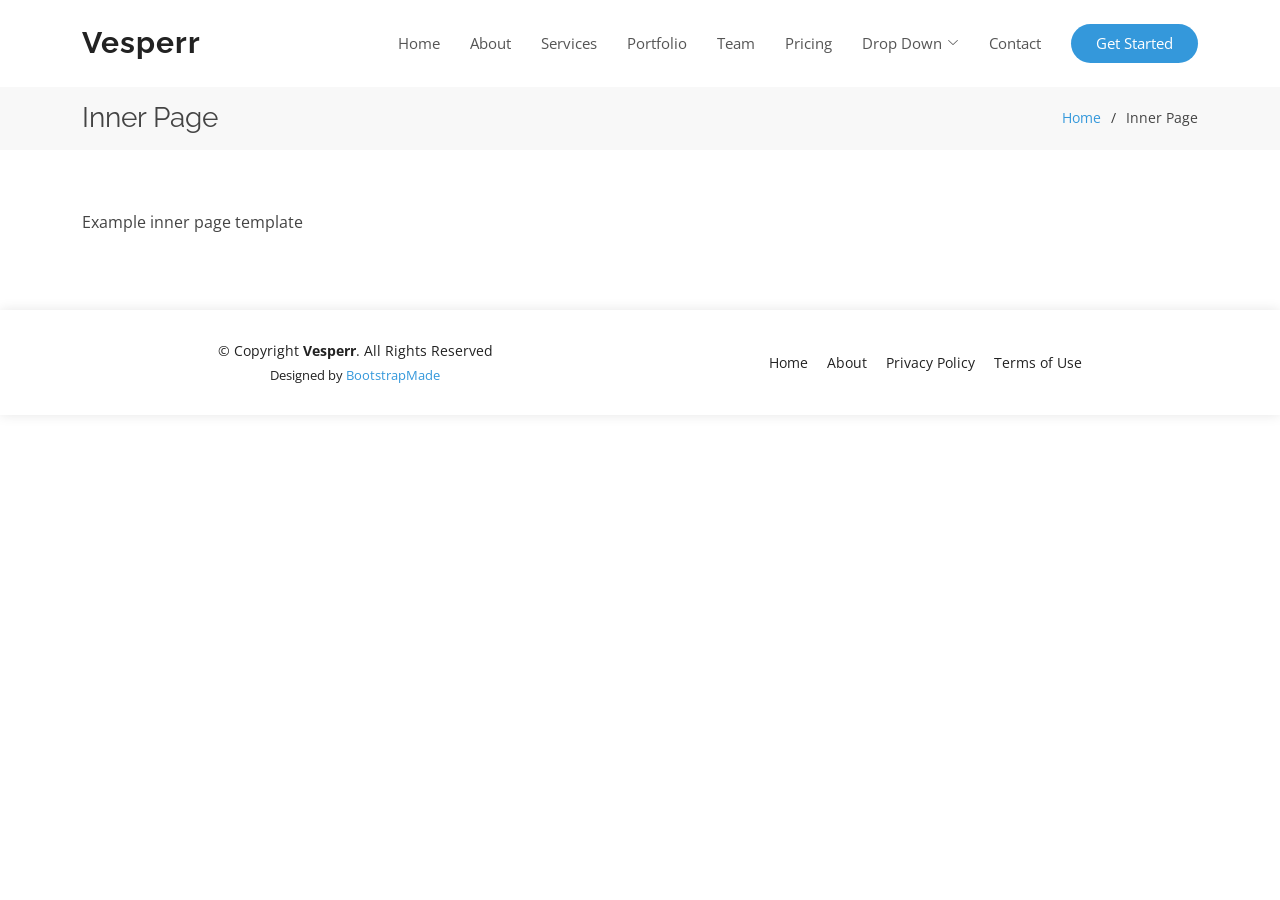
<file: inner-page.html>
<!DOCTYPE html>
<html lang="en">

<head>
  <meta charset="utf-8">
  <meta content="width=device-width, initial-scale=1.0" name="viewport">

  <title>Inner Page - Vesperr Bootstrap Template</title>
  <meta content="" name="description">
  <meta content="" name="keywords">

  <!-- Favicons -->
  <link href="assets/img/favicon.png" rel="icon">
  <link href="assets/img/apple-touch-icon.png" rel="apple-touch-icon">

  <!-- Google Fonts -->
  <link href="https://fonts.googleapis.com/css?family=Open+Sans:300,300i,400,400i,600,600i,700,700i|Raleway:300,300i,400,400i,500,500i,600,600i,700,700i|Poppins:300,300i,400,400i,500,500i,600,600i,700,700i" rel="stylesheet">

  <!-- Vendor CSS Files -->
  <link href="assets/vendor/aos/aos.css" rel="stylesheet">
  <link href="assets/vendor/bootstrap/css/bootstrap.min.css" rel="stylesheet">
  <link href="assets/vendor/bootstrap-icons/bootstrap-icons.css" rel="stylesheet">
  <link href="assets/vendor/boxicons/css/boxicons.min.css" rel="stylesheet">
  <link href="assets/vendor/glightbox/css/glightbox.min.css" rel="stylesheet">
  <link href="assets/vendor/remixicon/remixicon.css" rel="stylesheet">
  <link href="assets/vendor/swiper/swiper-bundle.min.css" rel="stylesheet">

  <!-- Template Main CSS File -->
  <link href="assets/css/style.css" rel="stylesheet">

  <!-- =======================================================
  * Template Name: Vesperr - v4.6.0
  * Template URL: https://bootstrapmade.com/vesperr-free-bootstrap-template/
  * Author: BootstrapMade.com
  * License: https://bootstrapmade.com/license/
  ======================================================== -->
</head>

<body>

  <!-- ======= Header ======= -->
  <header id="header" class="fixed-top d-flex align-items-center">
    <div class="container d-flex align-items-center justify-content-between">

      <div class="logo">
        <h1><a href="index.html">Vesperr</a></h1>
        <!-- Uncomment below if you prefer to use an image logo -->
        <!-- <a href="index.html"><img src="assets/img/logo.png" alt="" class="img-fluid"></a>-->
      </div>

      <nav id="navbar" class="navbar">
        <ul>
          <li><a class="nav-link scrollto " href="#hero">Home</a></li>
          <li><a class="nav-link scrollto" href="#about">About</a></li>
          <li><a class="nav-link scrollto" href="#services">Services</a></li>
          <li><a class="nav-link scrollto " href="#portfolio">Portfolio</a></li>
          <li><a class="nav-link scrollto" href="#team">Team</a></li>
          <li><a class="nav-link scrollto" href="#pricing">Pricing</a></li>
          <li class="dropdown"><a href="#"><span>Drop Down</span> <i class="bi bi-chevron-down"></i></a>
            <ul>
              <li><a href="#">Drop Down 1</a></li>
              <li class="dropdown"><a href="#"><span>Deep Drop Down</span> <i class="bi bi-chevron-right"></i></a>
                <ul>
                  <li><a href="#">Deep Drop Down 1</a></li>
                  <li><a href="#">Deep Drop Down 2</a></li>
                  <li><a href="#">Deep Drop Down 3</a></li>
                  <li><a href="#">Deep Drop Down 4</a></li>
                  <li><a href="#">Deep Drop Down 5</a></li>
                </ul>
              </li>
              <li><a href="#">Drop Down 2</a></li>
              <li><a href="#">Drop Down 3</a></li>
              <li><a href="#">Drop Down 4</a></li>
            </ul>
          </li>
          <li><a class="nav-link scrollto" href="#contact">Contact</a></li>
          <li><a class="getstarted scrollto" href="#about">Get Started</a></li>
        </ul>
        <i class="bi bi-list mobile-nav-toggle"></i>
      </nav><!-- .navbar -->

    </div>
  </header><!-- End Header -->

  <main id="main">

    <!-- ======= Breadcrumbs Section ======= -->
    <section class="breadcrumbs">
      <div class="container">

        <div class="d-flex justify-content-between align-items-center">
          <h2>Inner Page</h2>
          <ol>
            <li><a href="index.html">Home</a></li>
            <li>Inner Page</li>
          </ol>
        </div>

      </div>
    </section><!-- End Breadcrumbs Section -->

    <section class="inner-page">
      <div class="container">
        <p>
          Example inner page template
        </p>
      </div>
    </section>

  </main><!-- End #main -->

  <!-- ======= Footer ======= -->
  <footer id="footer">
    <div class="container">
      <div class="row d-flex align-items-center">
        <div class="col-lg-6 text-lg-left text-center">
          <div class="copyright">
            &copy; Copyright <strong>Vesperr</strong>. All Rights Reserved
          </div>
          <div class="credits">
            <!-- All the links in the footer should remain intact. -->
            <!-- You can delete the links only if you purchased the pro version. -->
            <!-- Licensing information: https://bootstrapmade.com/license/ -->
            <!-- Purchase the pro version with working PHP/AJAX contact form: https://bootstrapmade.com/vesperr-free-bootstrap-template/ -->
            Designed by <a href="https://bootstrapmade.com/">BootstrapMade</a>
          </div>
        </div>
        <div class="col-lg-6">
          <nav class="footer-links text-lg-right text-center pt-2 pt-lg-0">
            <a href="#intro" class="scrollto">Home</a>
            <a href="#about" class="scrollto">About</a>
            <a href="#">Privacy Policy</a>
            <a href="#">Terms of Use</a>
          </nav>
        </div>
      </div>
    </div>
  </footer><!-- End Footer -->

  <a href="#" class="back-to-top d-flex align-items-center justify-content-center"><i class="bi bi-arrow-up-short"></i></a>

  <!-- Vendor JS Files -->
  <script src="assets/vendor/aos/aos.js"></script>
  <script src="assets/vendor/bootstrap/js/bootstrap.bundle.min.js"></script>
  <script src="assets/vendor/glightbox/js/glightbox.min.js"></script>
  <script src="assets/vendor/isotope-layout/isotope.pkgd.min.js"></script>
  <script src="assets/vendor/php-email-form/validate.js"></script>
  <script src="assets/vendor/purecounter/purecounter.js"></script>
  <script src="assets/vendor/swiper/swiper-bundle.min.js"></script>

  <!-- Template Main JS File -->
  <script src="assets/js/main.js"></script>

</body>

</html>
</file>
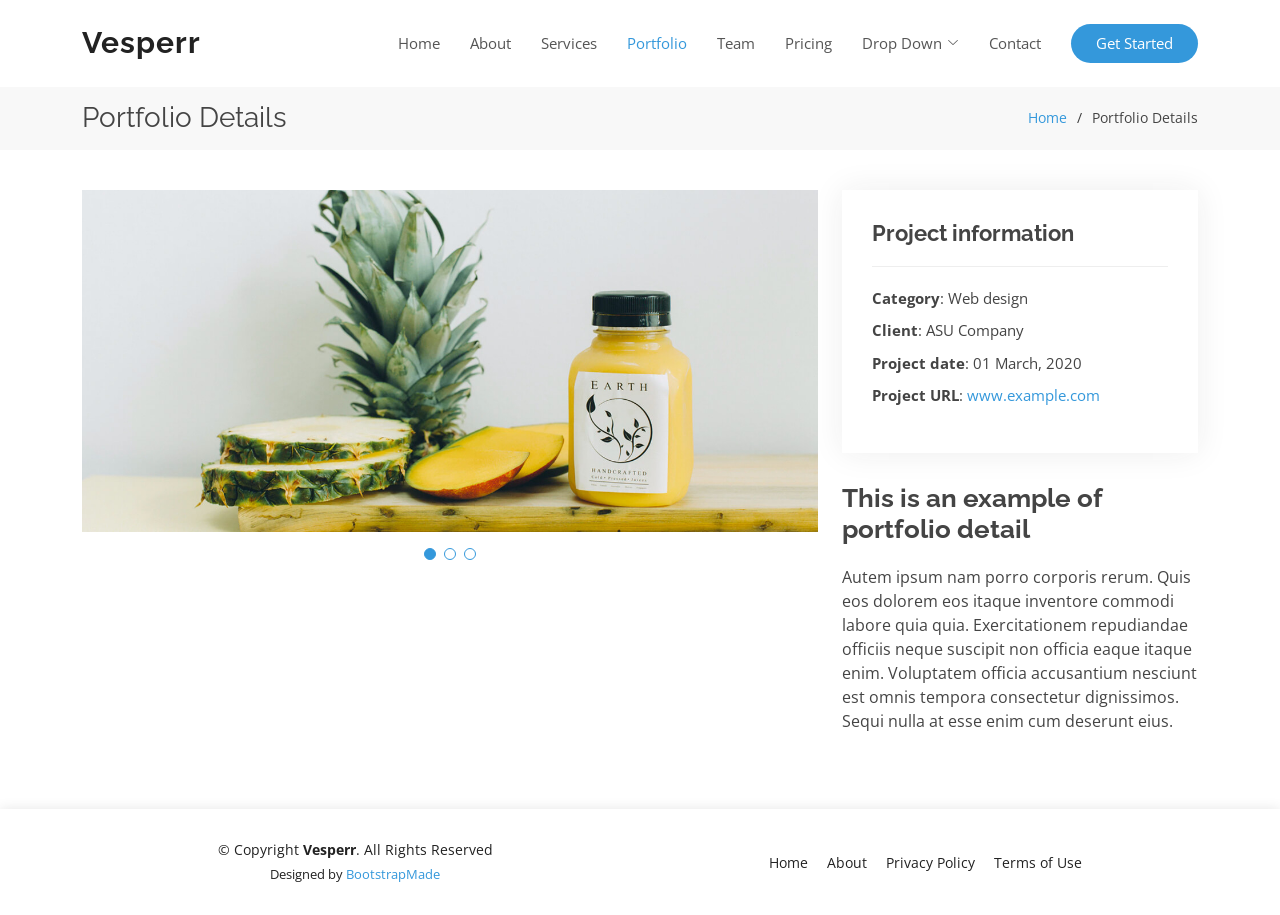
<file: portfolio-details.html>
<!DOCTYPE html>
<html lang="en">

<head>
  <meta charset="utf-8">
  <meta content="width=device-width, initial-scale=1.0" name="viewport">

  <title>Portfolio Details - Vesperr Bootstrap Template</title>
  <meta content="" name="description">
  <meta content="" name="keywords">

  <!-- Favicons -->
  <link href="assets/img/favicon.png" rel="icon">
  <link href="assets/img/apple-touch-icon.png" rel="apple-touch-icon">

  <!-- Google Fonts -->
  <link href="https://fonts.googleapis.com/css?family=Open+Sans:300,300i,400,400i,600,600i,700,700i|Raleway:300,300i,400,400i,500,500i,600,600i,700,700i|Poppins:300,300i,400,400i,500,500i,600,600i,700,700i" rel="stylesheet">

  <!-- Vendor CSS Files -->
  <link href="assets/vendor/aos/aos.css" rel="stylesheet">
  <link href="assets/vendor/bootstrap/css/bootstrap.min.css" rel="stylesheet">
  <link href="assets/vendor/bootstrap-icons/bootstrap-icons.css" rel="stylesheet">
  <link href="assets/vendor/boxicons/css/boxicons.min.css" rel="stylesheet">
  <link href="assets/vendor/glightbox/css/glightbox.min.css" rel="stylesheet">
  <link href="assets/vendor/remixicon/remixicon.css" rel="stylesheet">
  <link href="assets/vendor/swiper/swiper-bundle.min.css" rel="stylesheet">

  <!-- Template Main CSS File -->
  <link href="assets/css/style.css" rel="stylesheet">

  <!-- =======================================================
  * Template Name: Vesperr - v4.6.0
  * Template URL: https://bootstrapmade.com/vesperr-free-bootstrap-template/
  * Author: BootstrapMade.com
  * License: https://bootstrapmade.com/license/
  ======================================================== -->
</head>

<body>

  <!-- ======= Header ======= -->
  <header id="header" class="fixed-top d-flex align-items-center">
    <div class="container d-flex align-items-center justify-content-between">

      <div class="logo">
        <h1><a href="index.html">Vesperr</a></h1>
        <!-- Uncomment below if you prefer to use an image logo -->
        <!-- <a href="index.html"><img src="assets/img/logo.png" alt="" class="img-fluid"></a>-->
      </div>

      <nav id="navbar" class="navbar">
        <ul>
          <li><a class="nav-link scrollto " href="#hero">Home</a></li>
          <li><a class="nav-link scrollto" href="#about">About</a></li>
          <li><a class="nav-link scrollto" href="#services">Services</a></li>
          <li><a class="nav-link scrollto active" href="#portfolio">Portfolio</a></li>
          <li><a class="nav-link scrollto" href="#team">Team</a></li>
          <li><a class="nav-link scrollto" href="#pricing">Pricing</a></li>
          <li class="dropdown"><a href="#"><span>Drop Down</span> <i class="bi bi-chevron-down"></i></a>
            <ul>
              <li><a href="#">Drop Down 1</a></li>
              <li class="dropdown"><a href="#"><span>Deep Drop Down</span> <i class="bi bi-chevron-right"></i></a>
                <ul>
                  <li><a href="#">Deep Drop Down 1</a></li>
                  <li><a href="#">Deep Drop Down 2</a></li>
                  <li><a href="#">Deep Drop Down 3</a></li>
                  <li><a href="#">Deep Drop Down 4</a></li>
                  <li><a href="#">Deep Drop Down 5</a></li>
                </ul>
              </li>
              <li><a href="#">Drop Down 2</a></li>
              <li><a href="#">Drop Down 3</a></li>
              <li><a href="#">Drop Down 4</a></li>
            </ul>
          </li>
          <li><a class="nav-link scrollto" href="#contact">Contact</a></li>
          <li><a class="getstarted scrollto" href="#about">Get Started</a></li>
        </ul>
        <i class="bi bi-list mobile-nav-toggle"></i>
      </nav><!-- .navbar -->

    </div>
  </header><!-- End Header -->

  <main id="main">

    <!-- ======= Breadcrumbs ======= -->
    <section id="breadcrumbs" class="breadcrumbs">
      <div class="container">

        <div class="d-flex justify-content-between align-items-center">
          <h2>Portfolio Details</h2>
          <ol>
            <li><a href="index.html">Home</a></li>
            <li>Portfolio Details</li>
          </ol>
        </div>

      </div>
    </section><!-- End Breadcrumbs -->

    <!-- ======= Portfolio Details Section ======= -->
    <section id="portfolio-details" class="portfolio-details">
      <div class="container">

        <div class="row gy-4">

          <div class="col-lg-8">
            <div class="portfolio-details-slider swiper">
              <div class="swiper-wrapper align-items-center">

                <div class="swiper-slide">
                  <img src="assets/img/portfolio/portfolio-details-1.jpg" alt="">
                </div>

                <div class="swiper-slide">
                  <img src="assets/img/portfolio/portfolio-details-2.jpg" alt="">
                </div>

                <div class="swiper-slide">
                  <img src="assets/img/portfolio/portfolio-details-3.jpg" alt="">
                </div>

              </div>
              <div class="swiper-pagination"></div>
            </div>
          </div>

          <div class="col-lg-4">
            <div class="portfolio-info">
              <h3>Project information</h3>
              <ul>
                <li><strong>Category</strong>: Web design</li>
                <li><strong>Client</strong>: ASU Company</li>
                <li><strong>Project date</strong>: 01 March, 2020</li>
                <li><strong>Project URL</strong>: <a href="#">www.example.com</a></li>
              </ul>
            </div>
            <div class="portfolio-description">
              <h2>This is an example of portfolio detail</h2>
              <p>
                Autem ipsum nam porro corporis rerum. Quis eos dolorem eos itaque inventore commodi labore quia quia. Exercitationem repudiandae officiis neque suscipit non officia eaque itaque enim. Voluptatem officia accusantium nesciunt est omnis tempora consectetur dignissimos. Sequi nulla at esse enim cum deserunt eius.
              </p>
            </div>
          </div>

        </div>

      </div>
    </section><!-- End Portfolio Details Section -->

  </main><!-- End #main -->

  <!-- ======= Footer ======= -->
  <footer id="footer">
    <div class="container">
      <div class="row d-flex align-items-center">
        <div class="col-lg-6 text-lg-left text-center">
          <div class="copyright">
            &copy; Copyright <strong>Vesperr</strong>. All Rights Reserved
          </div>
          <div class="credits">
            <!-- All the links in the footer should remain intact. -->
            <!-- You can delete the links only if you purchased the pro version. -->
            <!-- Licensing information: https://bootstrapmade.com/license/ -->
            <!-- Purchase the pro version with working PHP/AJAX contact form: https://bootstrapmade.com/vesperr-free-bootstrap-template/ -->
            Designed by <a href="https://bootstrapmade.com/">BootstrapMade</a>
          </div>
        </div>
        <div class="col-lg-6">
          <nav class="footer-links text-lg-right text-center pt-2 pt-lg-0">
            <a href="#intro" class="scrollto">Home</a>
            <a href="#about" class="scrollto">About</a>
            <a href="#">Privacy Policy</a>
            <a href="#">Terms of Use</a>
          </nav>
        </div>
      </div>
    </div>
  </footer><!-- End Footer -->

  <a href="#" class="back-to-top d-flex align-items-center justify-content-center"><i class="bi bi-arrow-up-short"></i></a>

  <!-- Vendor JS Files -->
  <script src="assets/vendor/aos/aos.js"></script>
  <script src="assets/vendor/bootstrap/js/bootstrap.bundle.min.js"></script>
  <script src="assets/vendor/glightbox/js/glightbox.min.js"></script>
  <script src="assets/vendor/isotope-layout/isotope.pkgd.min.js"></script>
  <script src="assets/vendor/php-email-form/validate.js"></script>
  <script src="assets/vendor/purecounter/purecounter.js"></script>
  <script src="assets/vendor/swiper/swiper-bundle.min.js"></script>

  <!-- Template Main JS File -->
  <script src="assets/js/main.js"></script>

</body>

</html>
</file>
<file: assets/css/style.css>
/**
* Template Name: Vesperr - v4.6.0
* Template URL: https://bootstrapmade.com/vesperr-free-bootstrap-template/
* Author: BootstrapMade.com
* License: https://bootstrapmade.com/license/
*/

/*--------------------------------------------------------------
# General
--------------------------------------------------------------*/
body {
  font-family: "Open Sans", sans-serif;
  color: #444444;
}

a {
  color: #3498db;
  text-decoration: none;
}

a:hover {
  color: #5faee3;
  text-decoration: none;
}

h1, h2, h3, h4, h5, h6 {
  font-family: "Raleway", sans-serif;
}

/*--------------------------------------------------------------
# Back to top button
--------------------------------------------------------------*/
.back-to-top {
  position: fixed;
  visibility: hidden;
  opacity: 0;
  right: 15px;
  bottom: 15px;
  z-index: 996;
  background: #3498db;
  width: 40px;
  height: 40px;
  border-radius: 4px;
  transition: all 0.4s;
}
.back-to-top i {
  font-size: 28px;
  color: #fff;
  line-height: 0;
}
.back-to-top:hover {
  background: #57aae1;
  color: #fff;
}
.back-to-top.active {
  visibility: visible;
  opacity: 1;
}

/*--------------------------------------------------------------
# Disable AOS delay on mobile
--------------------------------------------------------------*/
@media screen and (max-width: 768px) {
  [data-aos-delay] {
    transition-delay: 0 !important;
  }
}
/*--------------------------------------------------------------
# Header
--------------------------------------------------------------*/
#header {
  z-index: 997;
  transition: all 0.5s;
  padding: 22px 0;
  background: #fff;
}
#header.header-scrolled {
  box-shadow: 0px 2px 15px rgba(0, 0, 0, 0.1);
  padding: 12px 0;
}
#header .logo h1 {
  font-size: 30px;
  margin: 0;
  padding: 0;
  line-height: 1;
  font-weight: 700;
  letter-spacing: 1px;
}
#header .logo h1 a, #header .logo h1 a:hover {
  color: #222222;
  text-decoration: none;
}
#header .logo img {
  padding: 0;
  margin: 0;
  max-height: 40px;
}

/*--------------------------------------------------------------
# Navigation Menu
--------------------------------------------------------------*/
/**
* Desktop Navigation 
*/
.navbar {
  padding: 0;
}
.navbar ul {
  margin: 0;
  padding: 0;
  display: flex;
  list-style: none;
  align-items: center;
}
.navbar li {
  position: relative;
}
.navbar a, .navbar a:focus {
  display: flex;
  align-items: center;
  justify-content: space-between;
  padding: 10px 0 10px 30px;
  font-size: 15px;
  font-weight: 400;
  color: #555555;
  white-space: nowrap;
  transition: 0.3s;
}
.navbar a i, .navbar a:focus i {
  font-size: 12px;
  line-height: 0;
  margin-left: 5px;
}
.navbar a:hover, .navbar .active, .navbar .active:focus, .navbar li:hover > a {
  color: #3498db;
}
.navbar .getstarted, .navbar .getstarted:focus {
  background: #3498db;
  padding: 8px 25px;
  margin-left: 30px;
  border-radius: 50px;
  color: #fff;
}
.navbar .getstarted:hover, .navbar .getstarted:focus:hover {
  color: #fff;
  background: #4aa3df;
}
.navbar .dropdown ul {
  display: block;
  position: absolute;
  left: 30px;
  top: calc(100% + 30px);
  margin: 0;
  padding: 10px 0;
  z-index: 99;
  opacity: 0;
  visibility: hidden;
  background: #fff;
  box-shadow: 0px 0px 30px rgba(127, 137, 161, 0.25);
  transition: 0.3s;
  border-radius: 4px;
}
.navbar .dropdown ul li {
  min-width: 200px;
}
.navbar .dropdown ul a {
  padding: 10px 20px;
  font-size: 14px;
}
.navbar .dropdown ul a i {
  font-size: 12px;
}
.navbar .dropdown ul a:hover, .navbar .dropdown ul .active:hover, .navbar .dropdown ul li:hover > a {
  color: #3498db;
}
.navbar .dropdown:hover > ul {
  opacity: 1;
  top: 100%;
  visibility: visible;
}
.navbar .dropdown .dropdown ul {
  top: 0;
  left: calc(100% - 30px);
  visibility: hidden;
}
.navbar .dropdown .dropdown:hover > ul {
  opacity: 1;
  top: 0;
  left: 100%;
  visibility: visible;
}
@media (max-width: 1366px) {
  .navbar .dropdown .dropdown ul {
    left: -90%;
  }
  .navbar .dropdown .dropdown:hover > ul {
    left: -100%;
  }
}

/**
* Mobile Navigation 
*/
.mobile-nav-toggle {
  color: #222222;
  font-size: 28px;
  cursor: pointer;
  display: none;
  line-height: 0;
  transition: 0.5s;
}
.mobile-nav-toggle.bi-x {
  color: #fff;
}

@media (max-width: 991px) {
  .mobile-nav-toggle {
    display: block;
  }

  .navbar ul {
    display: none;
  }
}
.navbar-mobile {
  position: fixed;
  overflow: hidden;
  top: 0;
  right: 0;
  left: 0;
  bottom: 0;
  background: rgba(9, 9, 9, 0.9);
  transition: 0.3s;
  z-index: 999;
}
.navbar-mobile .mobile-nav-toggle {
  position: absolute;
  top: 15px;
  right: 15px;
}
.navbar-mobile ul {
  display: block;
  position: absolute;
  top: 55px;
  right: 15px;
  bottom: 15px;
  left: 15px;
  padding: 10px 0;
  border-radius: 8px;
  background-color: #fff;
  overflow-y: auto;
  transition: 0.3s;
}
.navbar-mobile a, .navbar-mobile a:focus {
  padding: 10px 20px;
  font-size: 15px;
  color: #222222;
}
.navbar-mobile a:hover, .navbar-mobile .active, .navbar-mobile li:hover > a {
  color: #3498db;
}
.navbar-mobile .getstarted, .navbar-mobile .getstarted:focus {
  margin: 15px;
}
.navbar-mobile .dropdown ul {
  position: static;
  display: none;
  margin: 10px 20px;
  padding: 10px 0;
  z-index: 99;
  opacity: 1;
  visibility: visible;
  background: #fff;
  box-shadow: 0px 0px 30px rgba(127, 137, 161, 0.25);
}
.navbar-mobile .dropdown ul li {
  min-width: 200px;
}
.navbar-mobile .dropdown ul a {
  padding: 10px 20px;
}
.navbar-mobile .dropdown ul a i {
  font-size: 12px;
}
.navbar-mobile .dropdown ul a:hover, .navbar-mobile .dropdown ul .active:hover, .navbar-mobile .dropdown ul li:hover > a {
  color: #3498db;
}
.navbar-mobile .dropdown > .dropdown-active {
  display: block;
}

/*--------------------------------------------------------------
# Hero Section
--------------------------------------------------------------*/
#hero {
  width: 100%;
  height: 70vh;
  margin-top: 70px;
}
#hero h1 {
  margin: 0 0 10px 0;
  font-size: 48px;
  font-weight: 700;
  line-height: 56px;
  color: black;
}
#hero h2 {
  color: #484848;
  margin-bottom: 50px;
  font-size: 24px;
}
#hero .btn-get-started {
  font-family: "Raleway", sans-serif;
  font-weight: 500;
  font-size: 16px;
  letter-spacing: 1px;
  display: inline-block;
  padding: 10px 30px;
  border-radius: 50px;
  transition: 0.5s;
  color: #3498db;
  border: 2px solid #3498db;
}
#hero .btn-get-started:hover {
  background: #3498db;
  color: #fff;
}
#hero .animated {
  animation: up-down 2s ease-in-out infinite alternate-reverse both;
}
@media (min-width: 1024px) {
  #hero {
    background-attachment: fixed;
  }
}
@media (max-width: 991px) {
  #hero {
    height: 100vh;
  }
  #hero .animated {
    -webkit-animation: none;
    animation: none;
  }
  #hero .hero-img {
    text-align: center;
  }
  #hero .hero-img img {
    width: 50%;
  }
}
@media (max-width: 768px) {
  #hero {
    margin-top: 20px;
  }
  #hero h1 {
    font-size: 28px;
    line-height: 36px;
  }
  #hero h2 {
    font-size: 18px;
    line-height: 24px;
    margin-bottom: 30px;
  }
  #hero .hero-img img {
    width: 70%;
  }
}
@media (max-width: 575px) {
  #hero .hero-img img {
    width: 80%;
  }
}

@-webkit-keyframes up-down {
  0% {
    transform: translateY(10px);
  }
  100% {
    transform: translateY(-10px);
  }
}

@keyframes up-down {
  0% {
    transform: translateY(10px);
  }
  100% {
    transform: translateY(-10px);
  }
}
/*--------------------------------------------------------------
# Sections General
--------------------------------------------------------------*/
section {
  padding: 60px 0;
  overflow: hidden;
}

.section-bg {
  background-color: #f7fbfe;
}

.section-title {
  text-align: center;
  padding-bottom: 30px;
}
.section-title h2 {
  font-size: 32px;
  font-weight: bold;
  text-transform: uppercase;
  position: relative;
  color: #222222;
}
.section-title h2::before, .section-title h2::after {
  content: "";
  width: 50px;
  height: 2px;
  background: #3498db;
  display: inline-block;
}
.section-title h2::before {
  margin: 0 15px 10px 0;
}
.section-title h2::after {
  margin: 0 0 10px 15px;
}
.section-title p {
  margin: 15px 0 0 0;
}

/*--------------------------------------------------------------
# Clients
--------------------------------------------------------------*/
.clients {
  background: #f3f9fd;
  padding: 10px 0;
  text-align: center;
}
.clients .col-lg-2 {
  display: flex;
  align-items: center;
  justify-content: center;
}
.clients img {
  width: 50%;
  filter: grayscale(100);
  transition: all 0.4s ease-in-out;
  display: inline-block;
  padding: 10px 0;
}
.clients img:hover {
  filter: none;
  transform: scale(1.1);
}
@media (max-width: 768px) {
  .clients img {
    width: 40%;
  }
}
@media (max-width: 575px) {
  .clients img {
    width: 30%;
  }
}

/*--------------------------------------------------------------
# About Us
--------------------------------------------------------------*/
.about .content h3 {
  font-weight: 600;
  font-size: 26px;
}
.about .content ul {
  list-style: none;
  padding: 0;
}
.about .content ul li {
  padding-left: 28px;
  position: relative;
}
.about .content ul li + li {
  margin-top: 10px;
}
.about .content ul i {
  position: absolute;
  left: 0;
  top: 2px;
  font-size: 20px;
  color: #3498db;
  line-height: 1;
}
.about .content p:last-child {
  margin-bottom: 0;
}
.about .content .btn-learn-more {
  font-family: "Raleway", sans-serif;
  font-weight: 600;
  font-size: 14px;
  letter-spacing: 1px;
  display: inline-block;
  padding: 12px 32px;
  border-radius: 50px;
  transition: 0.3s;
  line-height: 1;
  color: #3498db;
  -webkit-animation-delay: 0.8s;
  animation-delay: 0.8s;
  margin-top: 6px;
  border: 2px solid #3498db;
}
.about .content .btn-learn-more:hover {
  background: #3498db;
  color: #fff;
  text-decoration: none;
}

/*--------------------------------------------------------------
# Counts
--------------------------------------------------------------*/
.counts {
  padding-top: 0;
}
.counts .content {
  padding: 0;
}
.counts .content h3 {
  font-weight: 700;
  font-size: 34px;
  color: #222222;
}
.counts .content p {
  margin-bottom: 0;
}
.counts .content .count-box {
  padding: 20px 0;
  width: 100%;
}
.counts .content .count-box i {
  display: block;
  font-size: 36px;
  color: #3498db;
  float: left;
  line-height: 0;
}
.counts .content .count-box span {
  font-size: 36px;
  line-height: 30px;
  display: block;
  font-weight: 700;
  color: #222222;
  margin-left: 50px;
}
.counts .content .count-box p {
  padding: 15px 0 0 0;
  margin: 0 0 0 50px;
  font-family: "Raleway", sans-serif;
  font-size: 14px;
  color: #484848;
}
.counts .content .count-box a {
  font-weight: 600;
  display: block;
  margin-top: 20px;
  color: #484848;
  font-size: 15px;
  font-family: "Poppins", sans-serif;
  transition: ease-in-out 0.3s;
}
.counts .content .count-box a:hover {
  color: #6f6f6f;
}
@media (max-width: 1024px) {
  .counts .image {
    text-align: center;
  }
  .counts .image img {
    max-width: 70%;
  }
}
@media (max-width: 667px) {
  .counts .image img {
    max-width: 100%;
  }
}

/*--------------------------------------------------------------
# Services
--------------------------------------------------------------*/
.services .icon-box {
  padding: 30px;
  position: relative;
  overflow: hidden;
  background: #fff;
  box-shadow: 0 0 29px 0 rgba(68, 88, 144, 0.12);
  transition: all 0.3s ease-in-out;
  border-radius: 8px;
  z-index: 1;
}
.services .icon-box::before {
  content: "";
  position: absolute;
  background: #e1f0fa;
  right: -60px;
  top: -40px;
  width: 100px;
  height: 100px;
  border-radius: 50px;
  transition: all 0.3s;
  z-index: -1;
}
.services .icon-box:hover::before {
  background: #3498db;
  right: 0;
  top: 0;
  width: 100%;
  height: 100%;
  border-radius: 0px;
}
.services .icon {
  margin: 0 auto 20px auto;
  padding-top: 10px;
  display: inline-block;
  text-align: center;
  border-radius: 50%;
  width: 60px;
  height: 60px;
  background: #3498db;
  transition: all 0.3s ease-in-out;
}
.services .icon i {
  font-size: 36px;
  line-height: 1;
  color: #fff;
}
.services .title {
  font-weight: 700;
  margin-bottom: 15px;
  font-size: 18px;
}
.services .title a {
  color: #111;
}
.services .description {
  font-size: 15px;
  line-height: 28px;
  margin-bottom: 0;
}
.services .icon-box:hover .title a, .services .icon-box:hover .description {
  color: #fff;
}
.services .icon-box:hover .icon {
  background: #fff;
}
.services .icon-box:hover .icon i {
  color: #3498db;
}

/*--------------------------------------------------------------
# More Services
--------------------------------------------------------------*/
.more-services {
  padding-top: 20px;
}
.more-services .card {
  border: 0;
  padding: 160px 20px 20px 20px;
  position: relative;
  width: 100%;
  background-size: cover;
  background-repeat: no-repeat;
  background-position: center center;
}
.more-services .card-body {
  z-index: 10;
  background: rgba(255, 255, 255, 0.9);
  padding: 15px 30px;
  box-shadow: 0px 2px 15px rgba(0, 0, 0, 0.1);
  transition: 0.3s;
  transition: ease-in-out 0.4s;
  border-radius: 5px;
}
.more-services .card-title {
  font-weight: 700;
  text-align: center;
  margin-bottom: 15px;
}
.more-services .card-title a {
  color: #222222;
}
.more-services .card-text {
  color: #5e5e5e;
}
.more-services .read-more a {
  color: #777777;
  text-transform: uppercase;
  font-weight: 600;
  font-size: 12px;
  transition: 0.4s;
}
.more-services .read-more a:hover {
  text-decoration: underline;
}
.more-services .card:hover .card-body {
  background: #3498db;
}
.more-services .card:hover .read-more a, .more-services .card:hover .card-title, .more-services .card:hover .card-title a, .more-services .card:hover .card-text {
  color: #fff;
}

/*--------------------------------------------------------------
# Features
--------------------------------------------------------------*/
.features .icon-box {
  display: flex;
  align-items: center;
  padding: 20px;
  background: #f6f6f6;
  transition: ease-in-out 0.3s;
}
.features .icon-box i {
  font-size: 32px;
  padding-right: 10px;
  line-height: 1;
}
.features .icon-box h3 {
  font-weight: 700;
  margin: 0;
  padding: 0;
  line-height: 1;
  font-size: 16px;
}
.features .icon-box h3 a {
  color: #222222;
  transition: ease-in-out 0.3s;
}
.features .icon-box h3 a:hover {
  color: #3498db;
}
.features .icon-box:hover {
  background: #eef7fc;
}

/*--------------------------------------------------------------
# Testimonials
--------------------------------------------------------------*/
.testimonials .testimonial-wrap {
  padding-left: 50px;
}
.testimonials .testimonials-carousel, .testimonials .testimonials-slider {
  overflow: hidden;
}
.testimonials .testimonial-item {
  box-sizing: content-box;
  padding: 30px 30px 30px 60px;
  margin: 30px 15px;
  min-height: 200px;
  box-shadow: 0px 2px 12px rgba(0, 0, 0, 0.08);
  position: relative;
  background: #fff;
}
.testimonials .testimonial-item .testimonial-img {
  width: 90px;
  border-radius: 10px;
  border: 6px solid #fff;
  position: absolute;
  left: -45px;
}
.testimonials .testimonial-item h3 {
  font-size: 18px;
  font-weight: bold;
  margin: 10px 0 5px 0;
  color: #111;
}
.testimonials .testimonial-item h4 {
  font-size: 14px;
  color: #999;
  margin: 0;
}
.testimonials .testimonial-item .quote-icon-left, .testimonials .testimonial-item .quote-icon-right {
  color: #e1f0fa;
  font-size: 26px;
}
.testimonials .testimonial-item .quote-icon-left {
  display: inline-block;
  left: -5px;
  position: relative;
}
.testimonials .testimonial-item .quote-icon-right {
  display: inline-block;
  right: -5px;
  position: relative;
  top: 10px;
}
.testimonials .testimonial-item p {
  font-style: italic;
  margin: 15px auto 15px auto;
}
.testimonials .swiper-pagination {
  margin-top: 20px;
  position: relative;
}
.testimonials .swiper-pagination .swiper-pagination-bullet {
  width: 12px;
  height: 12px;
  background-color: #fff;
  opacity: 1;
  border: 1px solid #3498db;
}
.testimonials .swiper-pagination .swiper-pagination-bullet-active {
  background-color: #3498db;
}
@media (max-width: 767px) {
  .testimonials .testimonial-wrap {
    padding-left: 0;
  }
  .testimonials .testimonials-carousel, .testimonials .testimonials-slider {
    overflow: hidden;
  }
  .testimonials .testimonial-item {
    padding: 30px;
    margin: 15px;
  }
  .testimonials .testimonial-item .testimonial-img {
    position: static;
    left: auto;
  }
}

/*--------------------------------------------------------------
# Portfolio
--------------------------------------------------------------*/
.portfolio .portfolio-item {
  margin-bottom: 30px;
}
.portfolio #portfolio-flters {
  padding: 0;
  margin: 0 auto 20px auto;
  list-style: none;
  text-align: center;
}
.portfolio #portfolio-flters li {
  cursor: pointer;
  display: inline-block;
  padding: 8px 15px 10px 15px;
  font-size: 14px;
  font-weight: 600;
  line-height: 1;
  text-transform: uppercase;
  color: #222222;
  margin-bottom: 5px;
  transition: all 0.3s ease-in-out;
  border-radius: 3px;
}
.portfolio #portfolio-flters li:hover, .portfolio #portfolio-flters li.filter-active {
  color: #fff;
  background: #3498db;
}
.portfolio #portfolio-flters li:last-child {
  margin-right: 0;
}
.portfolio .portfolio-wrap {
  transition: 0.3s;
  position: relative;
  overflow: hidden;
  z-index: 1;
  background: rgba(34, 34, 34, 0.6);
}
.portfolio .portfolio-wrap::before {
  content: "";
  background: rgba(34, 34, 34, 0.6);
  position: absolute;
  left: 0;
  right: 0;
  top: 0;
  bottom: 0;
  transition: all ease-in-out 0.3s;
  z-index: 2;
  opacity: 0;
}
.portfolio .portfolio-wrap img {
  transition: all ease-in-out 0.3s;
}
.portfolio .portfolio-wrap .portfolio-info {
  opacity: 0;
  position: absolute;
  top: 0;
  left: 0;
  right: 0;
  bottom: 0;
  z-index: 3;
  transition: all ease-in-out 0.3s;
  display: flex;
  flex-direction: column;
  justify-content: flex-end;
  align-items: flex-start;
  padding: 20px;
}
.portfolio .portfolio-wrap .portfolio-info h4 {
  font-size: 20px;
  color: #fff;
  font-weight: 600;
}
.portfolio .portfolio-wrap .portfolio-info p {
  color: rgba(255, 255, 255, 0.7);
  font-size: 14px;
  text-transform: uppercase;
  padding: 0;
  margin: 0;
  font-style: italic;
}
.portfolio .portfolio-wrap .portfolio-links {
  text-align: center;
  z-index: 4;
}
.portfolio .portfolio-wrap .portfolio-links a {
  color: #fff;
  margin: 0 5px 0 0;
  font-size: 28px;
  display: inline-block;
  transition: 0.3s;
}
.portfolio .portfolio-wrap .portfolio-links a:hover {
  color: #3498db;
}
.portfolio .portfolio-wrap:hover::before {
  opacity: 1;
}
.portfolio .portfolio-wrap:hover img {
  transform: scale(1.2);
}
.portfolio .portfolio-wrap:hover .portfolio-info {
  opacity: 1;
}

/*--------------------------------------------------------------
# Portfolio Details
--------------------------------------------------------------*/
.portfolio-details {
  padding-top: 40px;
}
.portfolio-details .portfolio-details-slider img {
  width: 100%;
}
.portfolio-details .portfolio-details-slider .swiper-pagination {
  margin-top: 20px;
  position: relative;
}
.portfolio-details .portfolio-details-slider .swiper-pagination .swiper-pagination-bullet {
  width: 12px;
  height: 12px;
  background-color: #fff;
  opacity: 1;
  border: 1px solid #3498db;
}
.portfolio-details .portfolio-details-slider .swiper-pagination .swiper-pagination-bullet-active {
  background-color: #3498db;
}
.portfolio-details .portfolio-info {
  padding: 30px;
  box-shadow: 0px 0 30px rgba(34, 34, 34, 0.08);
}
.portfolio-details .portfolio-info h3 {
  font-size: 22px;
  font-weight: 700;
  margin-bottom: 20px;
  padding-bottom: 20px;
  border-bottom: 1px solid #eee;
}
.portfolio-details .portfolio-info ul {
  list-style: none;
  padding: 0;
  font-size: 15px;
}
.portfolio-details .portfolio-info ul li + li {
  margin-top: 10px;
}
.portfolio-details .portfolio-description {
  padding-top: 30px;
}
.portfolio-details .portfolio-description h2 {
  font-size: 26px;
  font-weight: 700;
  margin-bottom: 20px;
}
.portfolio-details .portfolio-description p {
  padding: 0;
}

/*--------------------------------------------------------------
# Team
--------------------------------------------------------------*/
.team .member {
  margin-bottom: 20px;
  overflow: hidden;
  text-align: center;
  border-radius: 5px;
  background: #fff;
  box-shadow: 0px 2px 15px rgba(0, 0, 0, 0.1);
}
.team .member .member-img {
  position: relative;
  overflow: hidden;
}
.team .member .social {
  position: absolute;
  left: 0;
  bottom: 0;
  right: 0;
  height: 40px;
  opacity: 0;
  transition: ease-in-out 0.3s;
  background: rgba(255, 255, 255, 0.85);
  display: inline-flex;
  justify-content: center;
  align-items: center;
}
.team .member .social a {
  transition: color 0.3s;
  color: #222222;
  margin: 0 10px;
  display: inline-flex;
  justify-content: center;
  align-items: center;
}
.team .member .social a i {
  line-height: 0;
}
.team .member .social a:hover {
  color: #3498db;
}
.team .member .social i {
  font-size: 18px;
  margin: 0 2px;
}
.team .member .member-info {
  padding: 25px 15px;
}
.team .member .member-info h4 {
  font-weight: 700;
  margin-bottom: 5px;
  font-size: 18px;
  color: #222222;
}
.team .member .member-info span {
  display: block;
  font-size: 13px;
  font-weight: 400;
  color: #aaaaaa;
}
.team .member .member-info p {
  font-style: italic;
  font-size: 14px;
  line-height: 26px;
  color: #777777;
}
.team .member:hover .social {
  opacity: 1;
}

/*--------------------------------------------------------------
# Pricing
--------------------------------------------------------------*/
.pricing .box {
  padding: 20px;
  background: #f9f9f9;
  text-align: center;
  border-radius: 8px;
  position: relative;
  overflow: hidden;
  border: 2px solid #f9f9f9;
}
.pricing .box h3 {
  font-weight: 400;
  padding: 15px;
  margin-top: 15px;
  font-size: 18px;
  font-weight: 600;
  color: #222222;
}
.pricing .box h4 {
  font-size: 42px;
  color: #3498db;
  font-weight: 500;
  font-family: "Open Sans", sans-serif;
  margin-bottom: 20px;
}
.pricing .box h4 sup {
  font-size: 20px;
  top: -15px;
  left: -3px;
}
.pricing .box h4 span {
  color: #bababa;
  font-size: 16px;
  font-weight: 300;
}
.pricing .box ul {
  padding: 0;
  list-style: none;
  color: #222222;
  text-align: center;
  line-height: 20px;
  font-size: 14px;
}
.pricing .box ul li {
  padding-bottom: 16px;
}
.pricing .box ul i {
  color: #3498db;
  font-size: 18px;
  padding-right: 4px;
}
.pricing .box ul .na {
  color: #ccc;
  text-decoration: line-through;
}
.pricing .box .btn-wrap {
  padding: 15px;
  text-align: center;
}
.pricing .box .btn-buy {
  display: inline-block;
  padding: 10px 40px 12px 40px;
  border-radius: 50px;
  border: 2px solid #3498db;
  color: #3498db;
  font-size: 14px;
  font-weight: 400;
  font-family: "Raleway", sans-serif;
  font-weight: 600;
  transition: 0.3s;
}
.pricing .box .btn-buy:hover {
  background: #3498db;
  color: #fff;
}
.pricing .recommended {
  border-color: #3498db;
}
.pricing .recommended .btn-buy {
  background: #3498db;
  color: #fff;
}
.pricing .recommended .btn-buy:hover {
  background: #2383c4;
  border-color: #2383c4;
}

/*--------------------------------------------------------------
# F.A.Q
--------------------------------------------------------------*/
.faq .faq-item {
  margin: 20px 0;
  padding: 20px 0;
  border-bottom: 1px solid #eeeeee;
}
.faq .faq-item i {
  color: #8bc4ea;
  font-size: 24px;
  float: left;
  line-height: 0;
  padding: 13px 0 0 0;
  margin: 0;
}
.faq .faq-item h4 {
  font-size: 16px;
  line-height: 26px;
  font-weight: 500;
  margin: 0 0 10px 32px;
  font-family: "Poppins", sans-serif;
}
.faq .faq-item p {
  font-size: 15px;
}

/*--------------------------------------------------------------
# Contact
--------------------------------------------------------------*/
.contact .contact-about h3 {
  font-size: 28px;
  margin: 0 0 10px 0;
  padding: 0;
  line-height: 1;
  font-weight: 700;
  letter-spacing: 1px;
  color: #222222;
}
.contact .contact-about p {
  font-size: 14px;
  line-height: 24px;
  font-family: "Raleway", sans-serif;
  color: #888;
}
.contact .social-links {
  padding-bottom: 20px;
}
.contact .social-links a {
  font-size: 18px;
  display: inline-block;
  background: #fff;
  color: #3498db;
  line-height: 1;
  padding: 8px 0;
  margin-right: 4px;
  border-radius: 50%;
  text-align: center;
  width: 36px;
  height: 36px;
  transition: 0.3s;
  border: 1px solid #3498db;
}
.contact .social-links a:hover {
  background: #3498db;
  color: #fff;
}
.contact .info {
  color: #444444;
}
.contact .info i {
  font-size: 32px;
  color: #3498db;
  float: left;
  line-height: 1;
}
.contact .info p {
  padding: 0 0 10px 42px;
  line-height: 28px;
  font-size: 14px;
}
.contact .php-email-form .error-message {
  display: none;
  color: #fff;
  background: #ed3c0d;
  text-align: left;
  padding: 15px;
  font-weight: 600;
}
.contact .php-email-form .error-message br + br {
  margin-top: 25px;
}
.contact .php-email-form .sent-message {
  display: none;
  color: #fff;
  background: #18d26e;
  text-align: center;
  padding: 15px;
  font-weight: 600;
}
.contact .php-email-form .loading {
  display: none;
  background: #fff;
  text-align: center;
  padding: 15px;
}
.contact .php-email-form .loading:before {
  content: "";
  display: inline-block;
  border-radius: 50%;
  width: 24px;
  height: 24px;
  margin: 0 10px -6px 0;
  border: 3px solid #18d26e;
  border-top-color: #eee;
  -webkit-animation: animate-loading 1s linear infinite;
  animation: animate-loading 1s linear infinite;
}
.contact .php-email-form .form-group {
  margin-bottom: 20px;
}
.contact .php-email-form input, .contact .php-email-form textarea {
  border-radius: 0;
  box-shadow: none;
  font-size: 14px;
  padding: 10px 15px;
}
.contact .php-email-form input:focus, .contact .php-email-form textarea:focus {
  border-color: #3498db;
}
.contact .php-email-form button[type=submit] {
  background: #3498db;
  border: 0;
  padding: 10px 24px;
  color: #fff;
  transition: 0.4s;
  border-radius: 50px;
}
.contact .php-email-form button[type=submit]:hover {
  background: #2383c4;
}
@-webkit-keyframes animate-loading {
  0% {
    transform: rotate(0deg);
  }
  100% {
    transform: rotate(360deg);
  }
}
@keyframes animate-loading {
  0% {
    transform: rotate(0deg);
  }
  100% {
    transform: rotate(360deg);
  }
}

/*--------------------------------------------------------------
# Breadcrumbs
--------------------------------------------------------------*/
.breadcrumbs {
  padding: 15px 0;
  background: #f8f8f8;
  min-height: 40px;
  margin-top: 86px;
}
@media (max-width: 992px) {
  .breadcrumbs {
    margin-top: 72px;
  }
}
.breadcrumbs h2 {
  font-size: 28px;
  font-weight: 400;
  margin: 0;
}
.breadcrumbs ol {
  display: flex;
  flex-wrap: wrap;
  list-style: none;
  padding: 0;
  margin: 0;
  font-size: 14px;
}
@media (max-width: 992px) {
  .breadcrumbs ol {
    margin-top: 10px;
  }
}
.breadcrumbs ol li + li {
  padding-left: 10px;
}
.breadcrumbs ol li + li::before {
  display: inline-block;
  padding-right: 10px;
  color: #3c3c3c;
  content: "/";
}
@media (max-width: 768px) {
  .breadcrumbs .d-flex {
    display: block !important;
  }
  .breadcrumbs ol {
    display: block;
  }
  .breadcrumbs ol li {
    display: inline-block;
  }
}

/*--------------------------------------------------------------
# Footer
--------------------------------------------------------------*/
#footer {
  background: #fff;
  box-shadow: 0px 0px 12px 0px rgba(0, 0, 0, 0.1);
  padding: 30px 0;
  color: #222222;
  font-size: 14px;
}
#footer .credits {
  font-size: 13px;
  padding-top: 5px;
  color: #222222;
}
#footer .footer-links a {
  color: #222222;
  padding-left: 15px;
}
#footer .footer-links a:first-child {
  padding-left: 0;
}
#footer .footer-links a:hover {
  color: #3498db;
}
</file>
